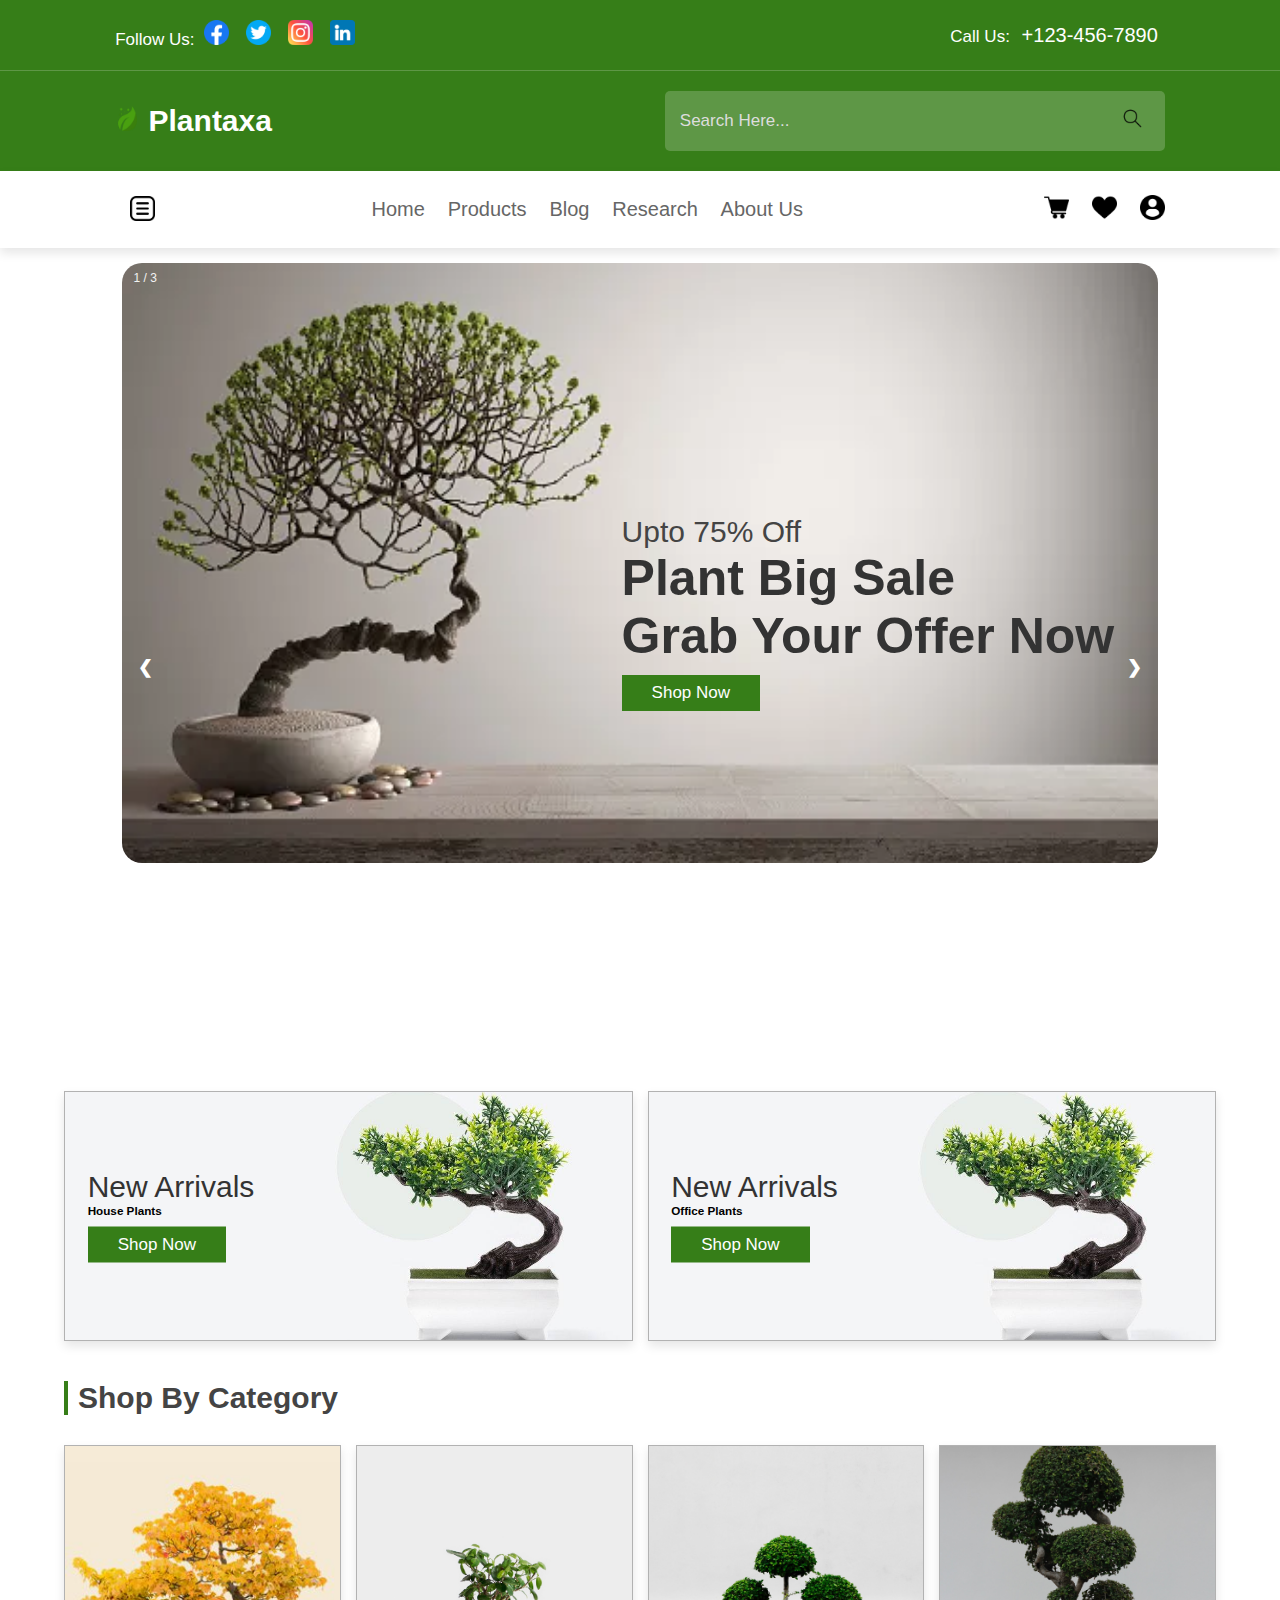
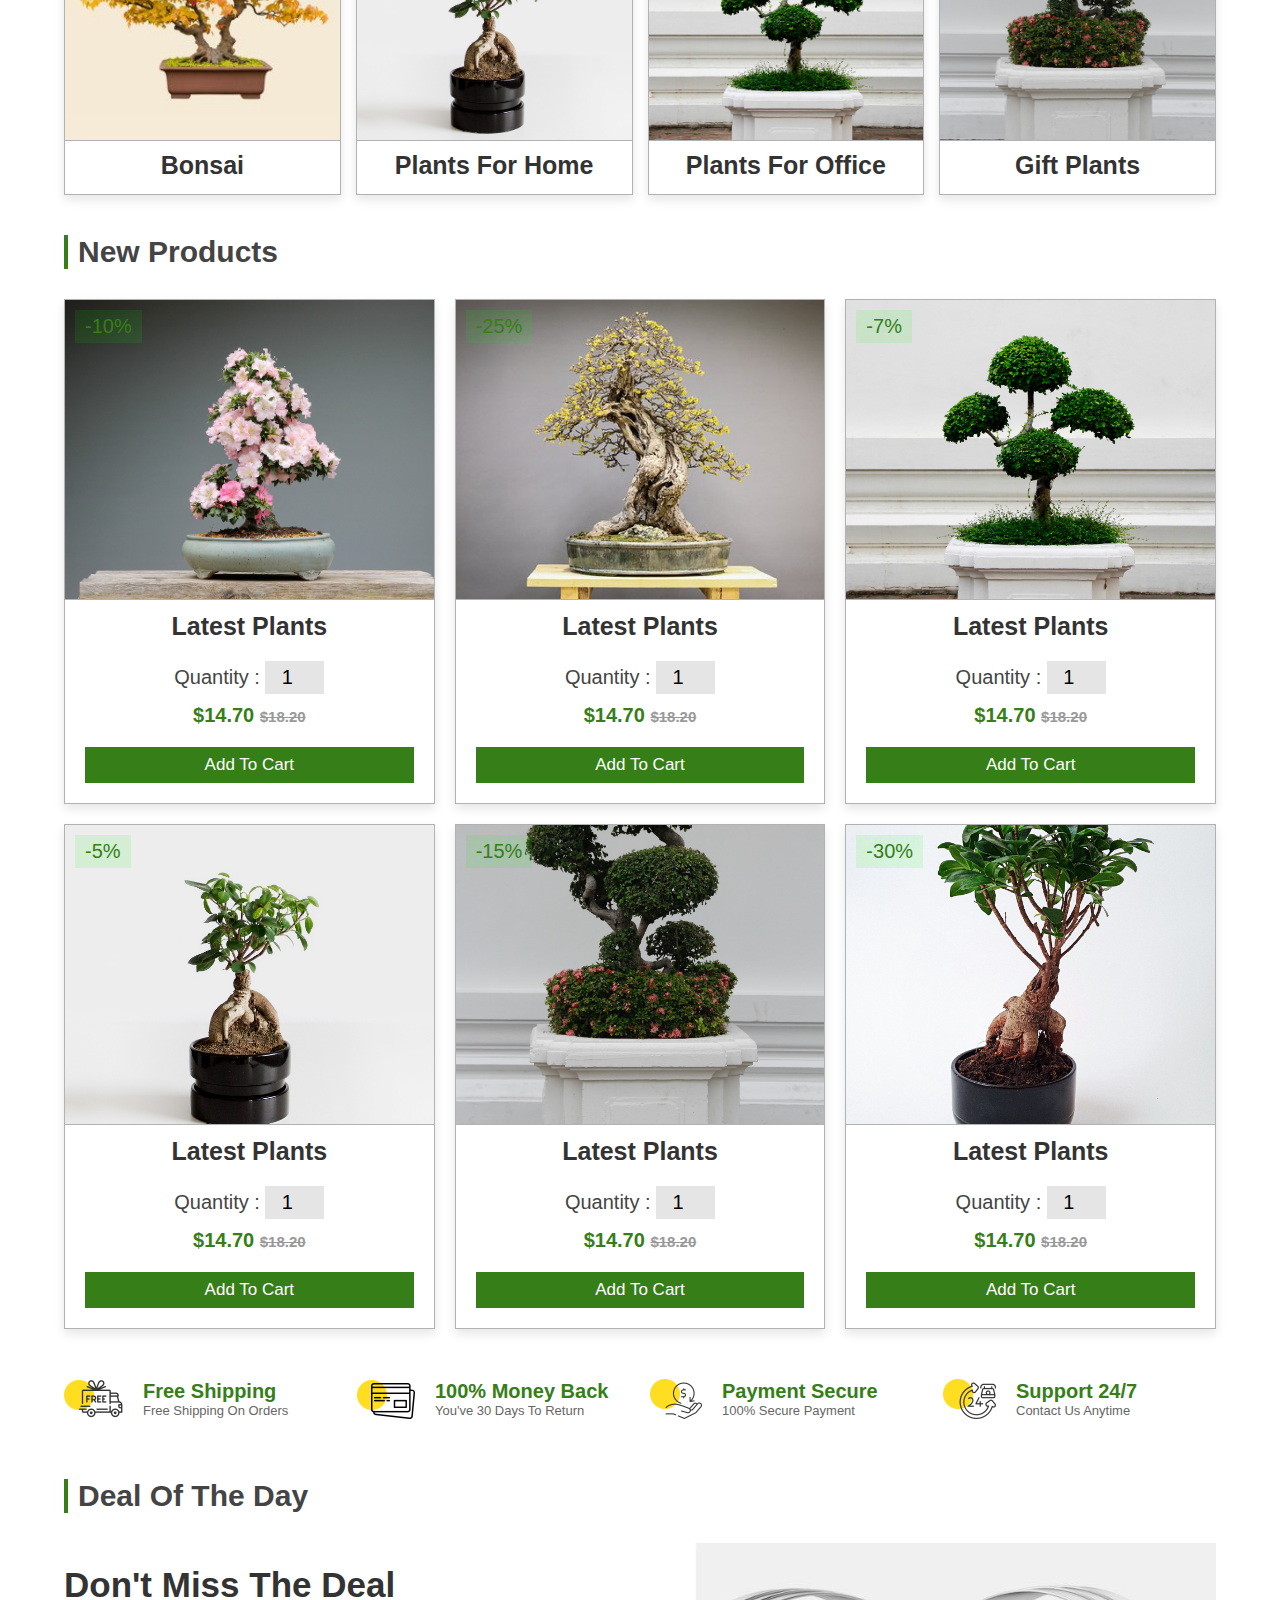
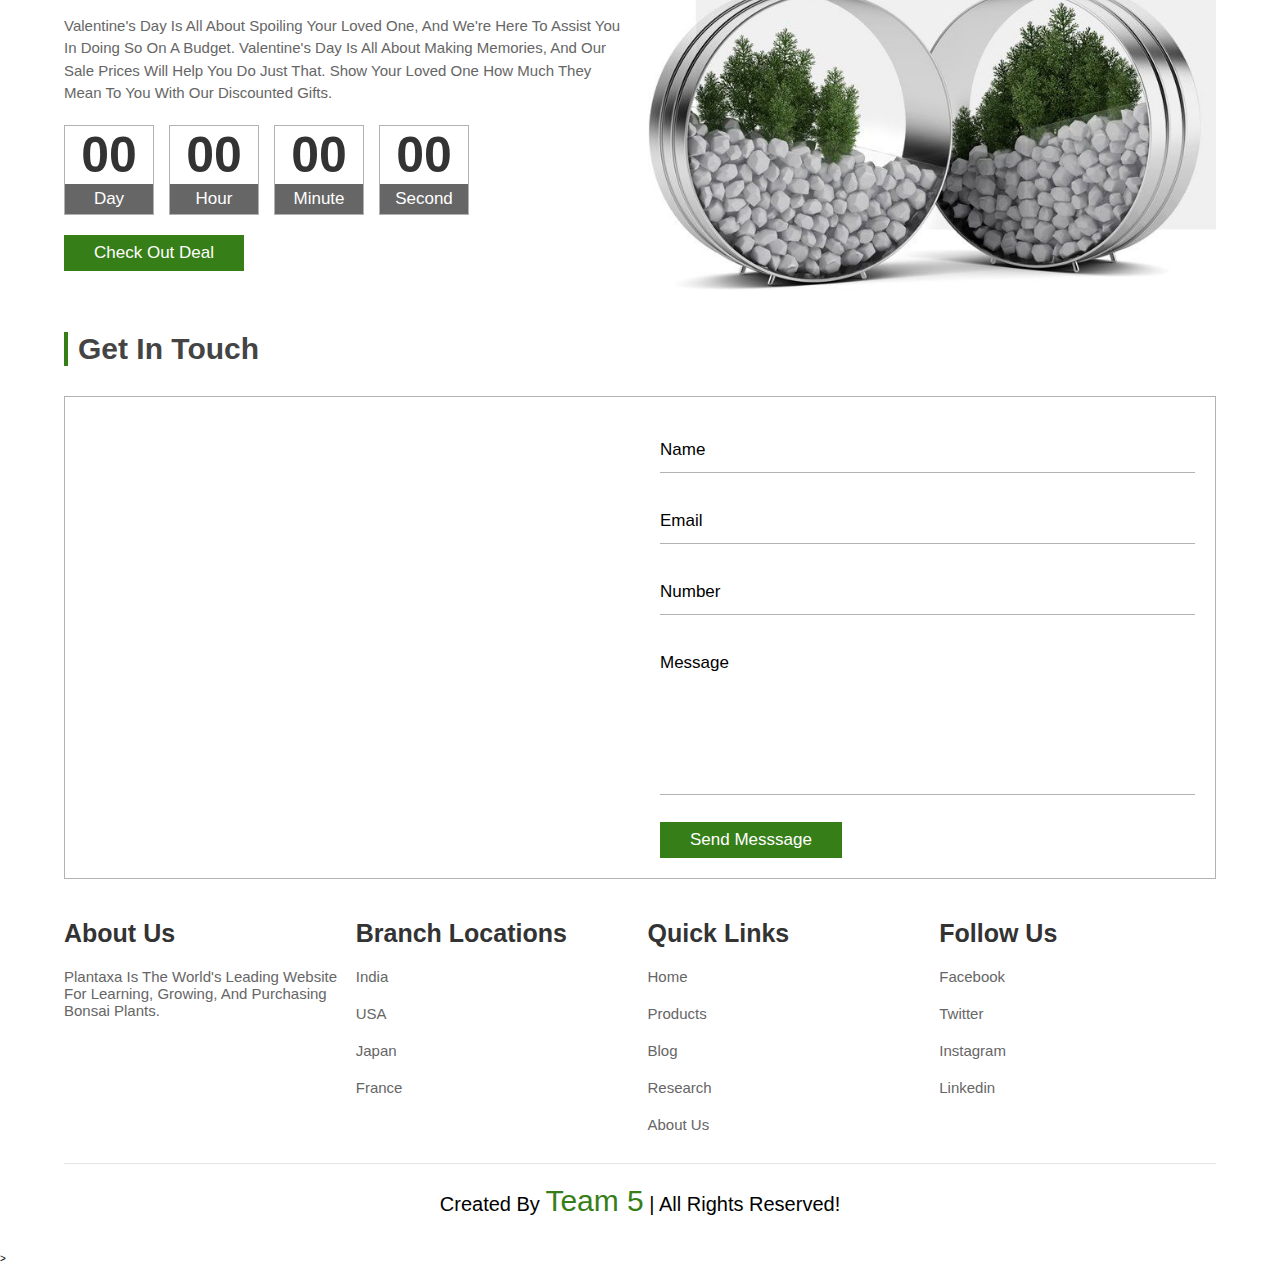
<file: index.html>
<!DOCTYPE html>
<html lang="en">
<head>
    <meta charset="UTF-8">
    <meta http-equiv="X-UA-Compatible" content="IE=edge">
    <meta name="viewport" content="width=device-width, initial-scale=1.0">
    <meta name="author" content="Team6">
    <meta name="description" content="HTML document">
    <meta name="keyboards" content="HTML">

    <title>Bonsai Plants</title>

    <!--custom css file link-->
    <link rel="stylesheet" href="css/style.css">


    <!--Internal CSS-->

    <style>
        
    *{
    font-family: 'Helvetica', sans-serif;
    margin: 0;  
    padding: 0;
    box-sizing: border-box;
    text-transform: capitalize;
    outline: none; border: none;
    text-decoration: none;
    transition: all .2s linear;
    }

    html{
      font-size: 62.5%;
      overflow-x: hidden;
      scroll-behavior: smooth;
      scroll-padding-top: 7rem;
    }

    </style>
    <!--Internal CSS ends-->


</head>
<body>

    <!--header section starts-->
       <header>
        <div class="header-1">

            <div class="share">
                <span> follow us:</span>
                <a href="#"><img src="./images/fb.png" class="html" alt=""></a>
                <a href="#"><img src="./images/twitter.png" class="html" alt=""></a>
                <a href="#"><img src="./images/instagram.png" class="html" alt=""></a>
                <a href="#"><img src="./images/linkedin.png" class="html" alt=""></a>
            </div>

            <div class="call">
                <span> call us: </span>
                <a href="#">+123-456-7890</a>
            </div>

        </div>


        <div class="header-2">

            <a href="#" class="logo"><img src="./images/leaf.png" class="html" alt=""> Plantaxa</a>

            <form action="" class="search-bar-container">
                <input type="search" id="search-bar" placeholder="search here...">
                <label for="search-bar"><img src="./images/search.png" class="html" alt=""></label>
            </form>
        </div>

        <div class="header-3">
            
            <div id="menu-bar"><img src="./images/menu.png" class="html" alt=""></div>

            <nav class="navbar">
                <a href="./index.html">Home</a>
                <a href="./products/product.html">Products</a>
                <a href="./blog/blog.html">Blog</a>
                <a href="research/reserch.html">Research</a>
                <a href="./about_us/about_us.html">About Us</a>
            </nav>

            <div class="icons">
                <a href="#"><img src="./images/shopping.png" class="html" alt=""></a>
                <a href="#"><img src="./images/heart.png" class="html" alt=""></a>
                <a href="#"><img src="./images/user.png" class="html" alt=""></a>
            </div>
        </div>
       </header>

    <!--header section ends-->
    
    <!--home section starts-->
    
    <section>
    
        <div class="slideshow-container">

            <!-- Full-width images with number and caption text -->
            <div class="mySlides fade">
              <div class="numbertext">1 / 3</div>
              <img src="images/slider.png" style="width:100%">
              
              <div class="home">
                <span>upto 75% off</span>
                <h3 class="h3">plant big sale <br> grab your offer now</h3>
                <a href="#" class="btn">shop now</a>
              </div>
              
            </div>
          
            <div class="mySlides fade">
              <div class="numbertext">2 / 3</div>
              <img src="images/slider2.jpg" style="width:100%">

              <div class="home1">
                <span class="sp">upto 45% off</span>
                <h3 class="sp h4">bonsai makes <br> people happy</h3>
                <a href="#" class="btn">shop now</a>
              </div>
              
            </div>
          
            <div class="mySlides fade">
              <div class="numbertext">3 / 3</div>
              <img src="images/slider3.jpg" style="width:100%">

              <div class="home2">
                <span>upto 60% off</span>
                <h3 class="h3">decorate your <br> home now</h3>
                <a href="#" class="btn">shop now</a>
              </div>
              
            </div>
    
            
    
              <!-- Next and previous buttons -->
               <a class="prev" onclick="plusSlides(-1)">&#10094;</a>
               <a class="next" onclick="plusSlides(1)">&#10095;</a>
    
          </div>

    </section>

    <!--home section ends-->


    <!--banner section starts-->

    <section class="banner-container">

        <div class="banner">
            <img src="images/slider1.jpg" alt="banner-img">
            <div class="content">
                <span>new arrivals</span>
                <h3>house plants</h3>
                <a href="#" class="btn">shop now</a>
            </div>
        </div>

        <div class="banner">
            <img src="images/slider1.jpg" alt="banner-img">
            <div class="content">
                <span>new arrivals</span>
                <h3>office plants</h3>
                <a href="#" class="btn">shop now</a>
            </div>
        </div>
        
    </section>
       
    <!--banner section ends-->

    <!--Category section starts-->

    <section class="category" id="products">

        <h1 class="heading"> shop by category </h1>

        <div class="box-container">

            <div class="box">
                <img src="images/cat1.jpg" alt="plant-img">
                <div class="content">
                    <h3>bonsai</h3>
                    <a href="#" class="btn">shop now</a>
                </div>
            </div>

            <div class="box">
                <img src="images/cat2.jpg" alt="plant-img">
                <div class="content">
                    <h3>plants for home</h3>
                    <a href="#" class="btn">shop now</a>
                </div>
            </div>

            <div class="box">
                <img src="images/cat3.jpg" alt="plant-img">
                <div class="content">
                    <h3>plants for office</h3>
                    <a href="#" class="btn">shop now</a>
                </div>
            </div>

            <div class="box">
                <img src="images/cat4.jpg" alt="plant-img">
                <div class="content">
                    <h3>gift plants</h3>
                    <a href="#" class="btn">shop now</a>
                </div>
            </div>

    </section>
    <!--Category section ends-->

    <!--product section starts-->

         <section class="product" id="product">

            <h1 class="heading"> new products </h1>

            <div class="box-container">
                <div class="box">
                    <span class="discount">-10%</span>
                    <img src="images/banner1.jpg" alt="product-img">
                    <h3>latest plants</h3>
                    <div class="quantity">
                        <span>quantity : </span>
                        <input type="number" min="1" max="100" value="1">
                    </div>
                    <div class="price">$14.70 <span>$18.20</span></div>
                    <a href="#" class="btn" onclick="add()">add to cart</a>
                </div>

                <div class="box">
                    <span class="discount">-25%</span>
                    <img src="images/banner2.jpg" alt="product-img">
                    <h3>latest plants</h3>
                    <div class="quantity">
                        <span>quantity : </span>
                        <input type="number" min="1" max="100" value="1">
                    </div>
                    <div class="price">$14.70 <span>$18.20</span></div>
                    <a href="#" class="btn" onclick="add()">add to cart</a>
                </div>

                <div class="box">
                    <span class="discount">-7%</span>
                    <img src="images/cat3.jpg" alt="product-img">
                    <h3>latest plants</h3>
                    <div class="quantity">
                        <span>quantity : </span>
                        <input type="number" min="1" max="100" value="1">
                    </div>
                    <div class="price">$14.70 <span>$18.20</span></div>
                    <a href="#" class="btn" onclick="add()">add to cart</a>
                </div>

                <div class="box">
                    <span class="discount">-5%</span>
                    <img src="images/cat2.jpg" alt="product-img">
                    <h3>latest plants</h3>
                    <div class="quantity">
                        <span>quantity : </span>
                        <input type="number" min="1" max="100" value="1">
                    </div>
                    <div class="price">$14.70 <span>$18.20</span></div>
                    <a href="#" class="btn" onclick="add()">add to cart</a>
                </div>

                <div class="box">
                    <span class="discount">-15%</span>
                    <img src="images/cat4.jpg" alt="product-img">
                    <h3>latest plants</h3>
                    <div class="quantity">
                        <span>quantity : </span>
                        <input type="number" min="1" max="100" value="1">
                    </div>
                    <div class="price">$14.70 <span>$18.20</span></div>
                    <a href="#" class="btn" onclick="add()">add to cart</a>
                </div>

                <div class="box">
                    <span class="discount">-30%</span>
                    <img src="images/cat5.jpg" alt="product-img">
                    <h3>latest plants</h3>
                    <div class="quantity">
                        <span>quantity : </span>
                        <input type="number" min="1" max="100" value="1">
                    </div>
                    <div class="price">$14.70 <span>$18.20</span></div>
                    <a href="#" class="btn" onclick="add()">add to cart</a>
                </div>
            </div>
         </section>
    

    <!--product section ends-->

    <!--icons section starts-->

    <section class="icons-container">

        <div class="icon">
            <img src="images/icon1.png" alt="">
            <div class="content">
                <h3>free shipping</h3>
                <p>free shipping on orders</p>
            </div>
        </div>

        <div class="icon">
            <img src="images/icon2.png" alt="">
            <div class="content">
                <h3>100% Money Back</h3>
                <p>You've 30 days  to return</p>
            </div>
        </div>

        <div class="icon">
            <img src="images/icon3.png" alt="">
            <div class="content">
                <h3>payment secure</h3>
                <p>100% secure payment</p>
            </div>
        </div>

        <div class="icon">
            <img src="images/icon4.png" alt="">
            <div class="content">
                <h3>support 24/7</h3>
                <p>contact us anytime</p>
            </div>
        </div>
    </section>
    <!--icons section ends-->

    <!--deals section starts-->

    <section class="deal" id="deal">

        <h1 class="heading">deal of the day</h1>

        <div class="row">
            
            <div class="content">
                <h3 class="title">don't miss the deal</h3>
                <p style="line-height: 1.5;">Valentine's Day is all about spoiling your loved one, and we're here to assist you in doing so on a budget. Valentine's Day is all about making memories, and our sale prices will help you do just that. Show your loved one how much they mean to you with our discounted gifts.</p>
                <div class="counter">
                    <div class="box">
                        <h3 id="day">00</h3>
                        <span>day</span>
                    </div>
                    <div class="box">
                        <h3 id="hour">00</h3>
                        <span>hour</span>
                    </div>
                    <div class="box">
                        <h3 id="minute">00</h3>
                        <span>minute</span>
                    </div>
                    <div class="box">
                        <h3 id="second">00</h3>
                        <span>second</span>
                    </div>
                </div>
                <a href="#" class="btn">check out deal</a>
            </div>

            <div class="image">
                <img src="images/deal-img.jpg" alt="">
            </div>
        </div>
    </section>
    <!--deals section ends-->

    <!--contact section starts-->

    <section class="contact" id="contact">

        <h1 class="heading">get in touch</h1>

        <div class="row">

            <iframe class="map" src="https://www.google.com/maps/embed?pb=!1m18!1m12!1m3!1d3532.3116884961237!2d85.32100921497178!3d27.707661185124003!2m3!1f0!2f0!3f0!3m2!1i1024!2i768!4f13.1!3m3!1m2!1s0x39eb1908434cb3c5%3A0x1fdf1a6d41d2512d!2sIslington%20College!5e0!3m2!1sen!2snp!4v1674307957091!5m2!1sen!2snp" allowfullscreen="" loading="lazy" referrerpolicy="no-referrer-when-downgrade"></iframe>

            <form action="">

                <div class="inputbox">
                    <input type="text" id="Firstname" required>
                    <label>name</label>
                </div>
                <div class="inputbox">
                    <input type="email" id="Email" required>
                    <label>email</label>
                </div>
                <div class="inputbox">
                    <input type="number" id="Number" required>
                    <label>number</label>
                </div>
                <div class="inputbox">
                    <textarea required cols="30" rows="10"></textarea>
                    <label>message</label>
                </div>

                <input type="submit" value="send messsage" class="btn" onclick="validateform();">
            </form>
        </div>
    </section>
     <!--contact section ends-->


     <!--footer section starts-->

     <section class="footer">

        <div class="box-container">

            <div class="box">
                <h3>about us</h3>
                <p>Plantaxa is the world's leading website for learning, growing, and purchasing bonsai plants.</p>
            </div>
            <div class="box">
                <h3>branch locations</h3>
                <a href="#">India</a>
                <a href="#">USA</a>
                <a href="#">Japan</a>
                <a href="#">France</a>
            </div>
            <div class="box">
                <h3>quick links</h3>
                <a href="#">Home</a>
                <a href="#">Products</a>
                <a href="#">Blog</a>
                <a href="#">Research</a>
                <a href="#">About Us</a>
            </div>
            <div class="box">
                <h3>follow us</h3>
                <a href="https://www.facebook.com/nishan.thapa.9028">facebook</a>
                <a href="#">twitter</a>
                <a href="#">Instagram</a>
                <a href="#">linkedin</a>
            </div>

        </div>

        <h1 class="credit">created by <span>team 5</span> | all rights reserved!</h1>
     </section>

      
     <!--footer section ends-->
     
     
     <!--Internal Javascript starts-->
     <script>

        function popup() {
            alert("Thank you for your submission!...")
        }

        let slideIndex = 1;
showSlides(slideIndex);

function plusSlides(n) {
  showSlides(slideIndex += n);
}

function currentSlide(n) {
  showSlides(slideIndex = n);
}

function showSlides(n) {
  let i;
  let slides = document.getElementsByClassName("mySlides");
  let dots = document.getElementsByClassName("dot");
  if (n > slides.length) {slideIndex = 1}    
  if (n < 1) {slideIndex = slides.length}
  for (i = 0; i < slides.length; i++) {
    slides[i].style.display = "none";  
  }
  for (i = 0; i < dots.length; i++) {
    dots[i].className = dots[i].className.replace(" active", "");
  }
  slides[slideIndex-1].style.display = "block";  
  dots[slideIndex-1].className += " active";
}

     </script>

     <!--Internal Javascript ends-->>

      <!--next and previous buttons-->
      <a class="prev" onclick="plusSlides(-1)">&#10094;</a>
      <a class="next" onclick="plusSlides(1)">&#10095;</a>

     
     <div style="text-align:center">
        <span class="dot" onclick="currentSlide(1)"></span>
        <span class="dot" onclick="currentSlide(2)"></span>
        <span class="dot" onclick="currentSlide(3)"></span>
    </div>
    
     <!--custon js file link-->
    <script src="javascript/script.js"></script>
    <script src="./javascript/product.js"></script>
    
</body>
</html>
</file>
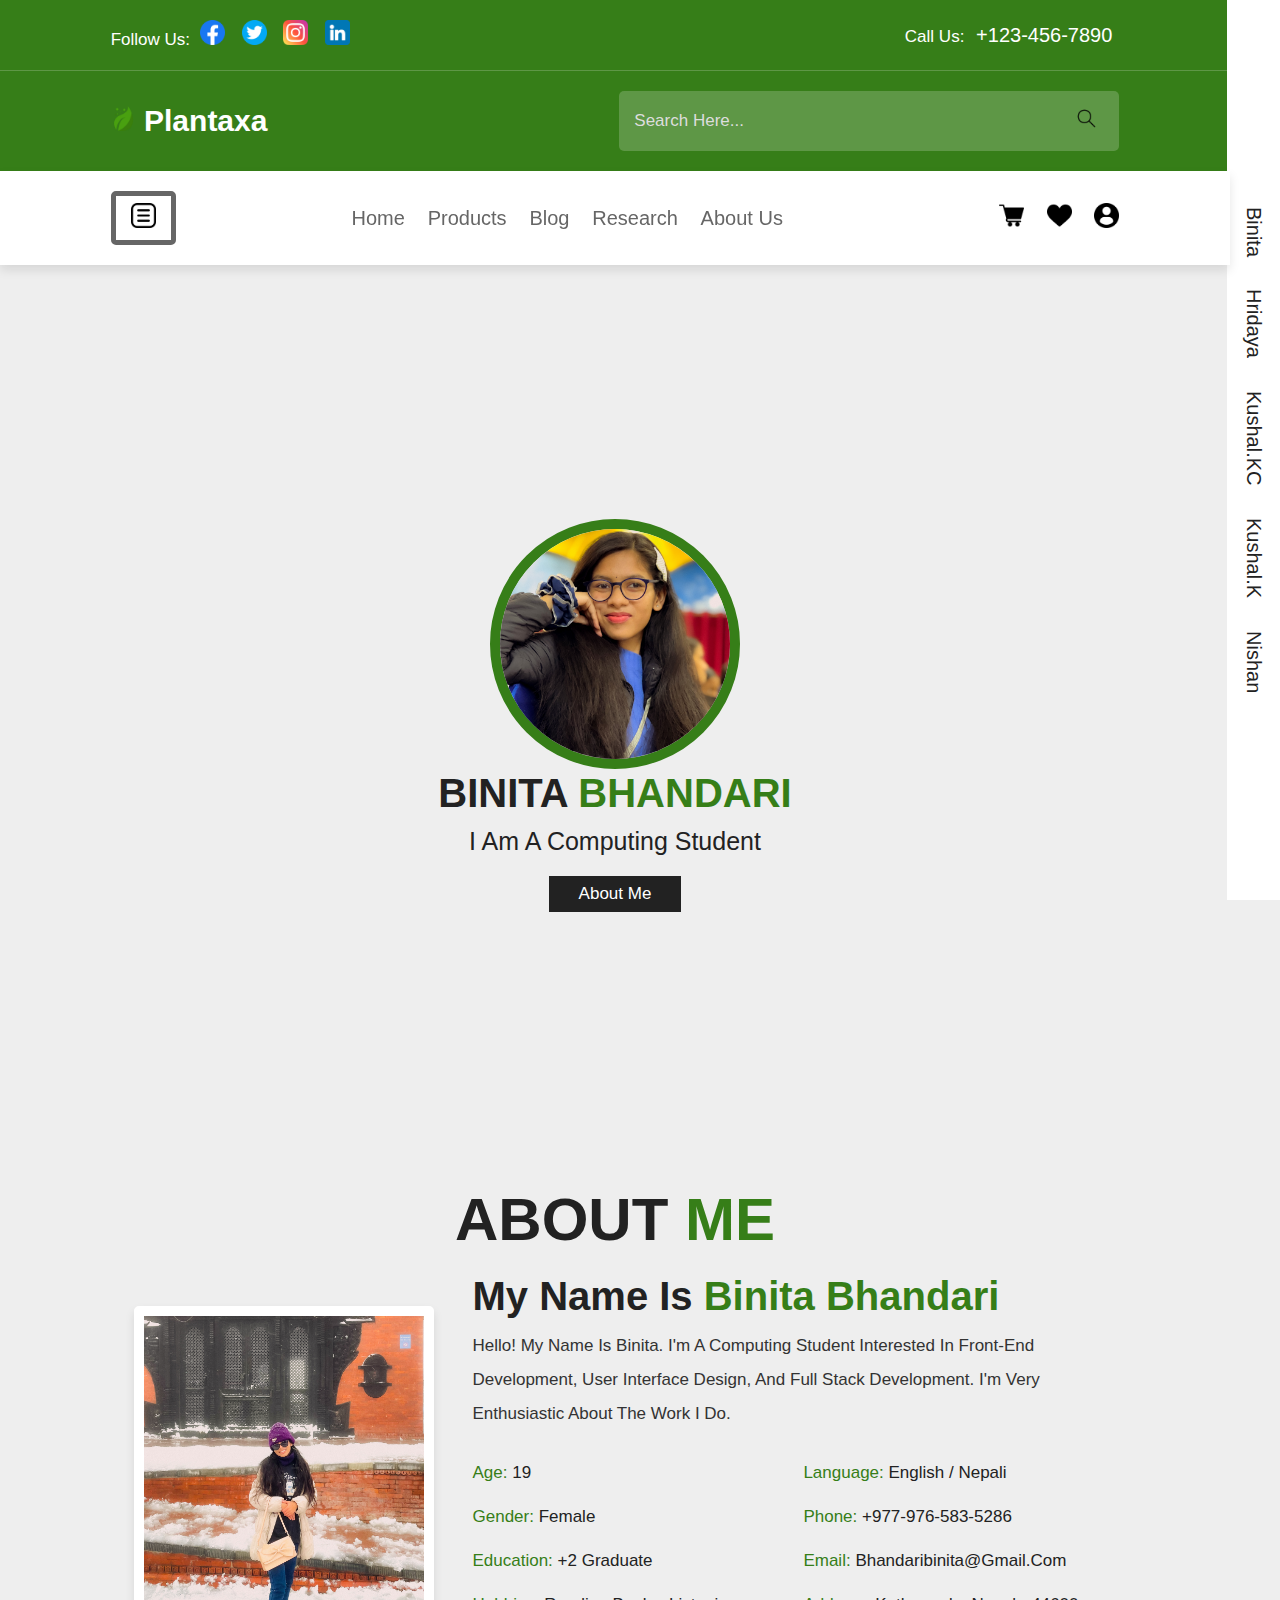
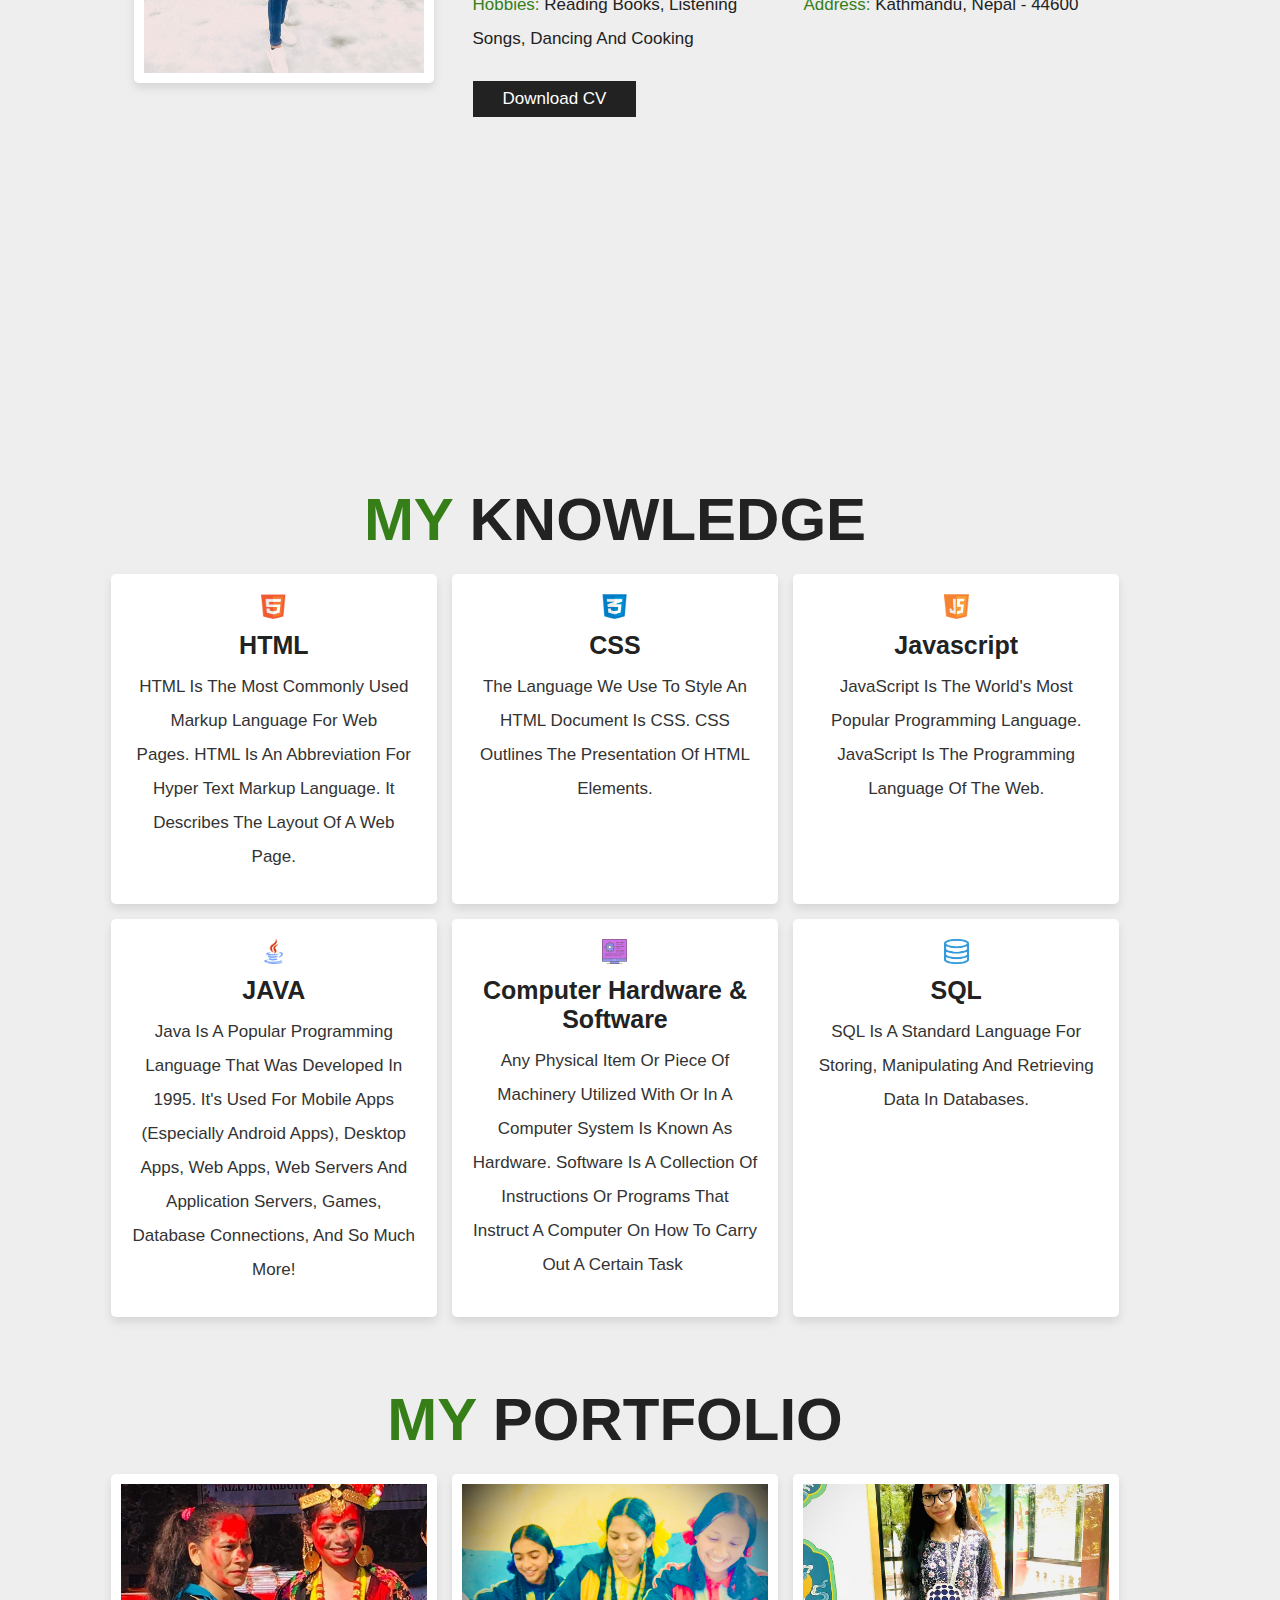
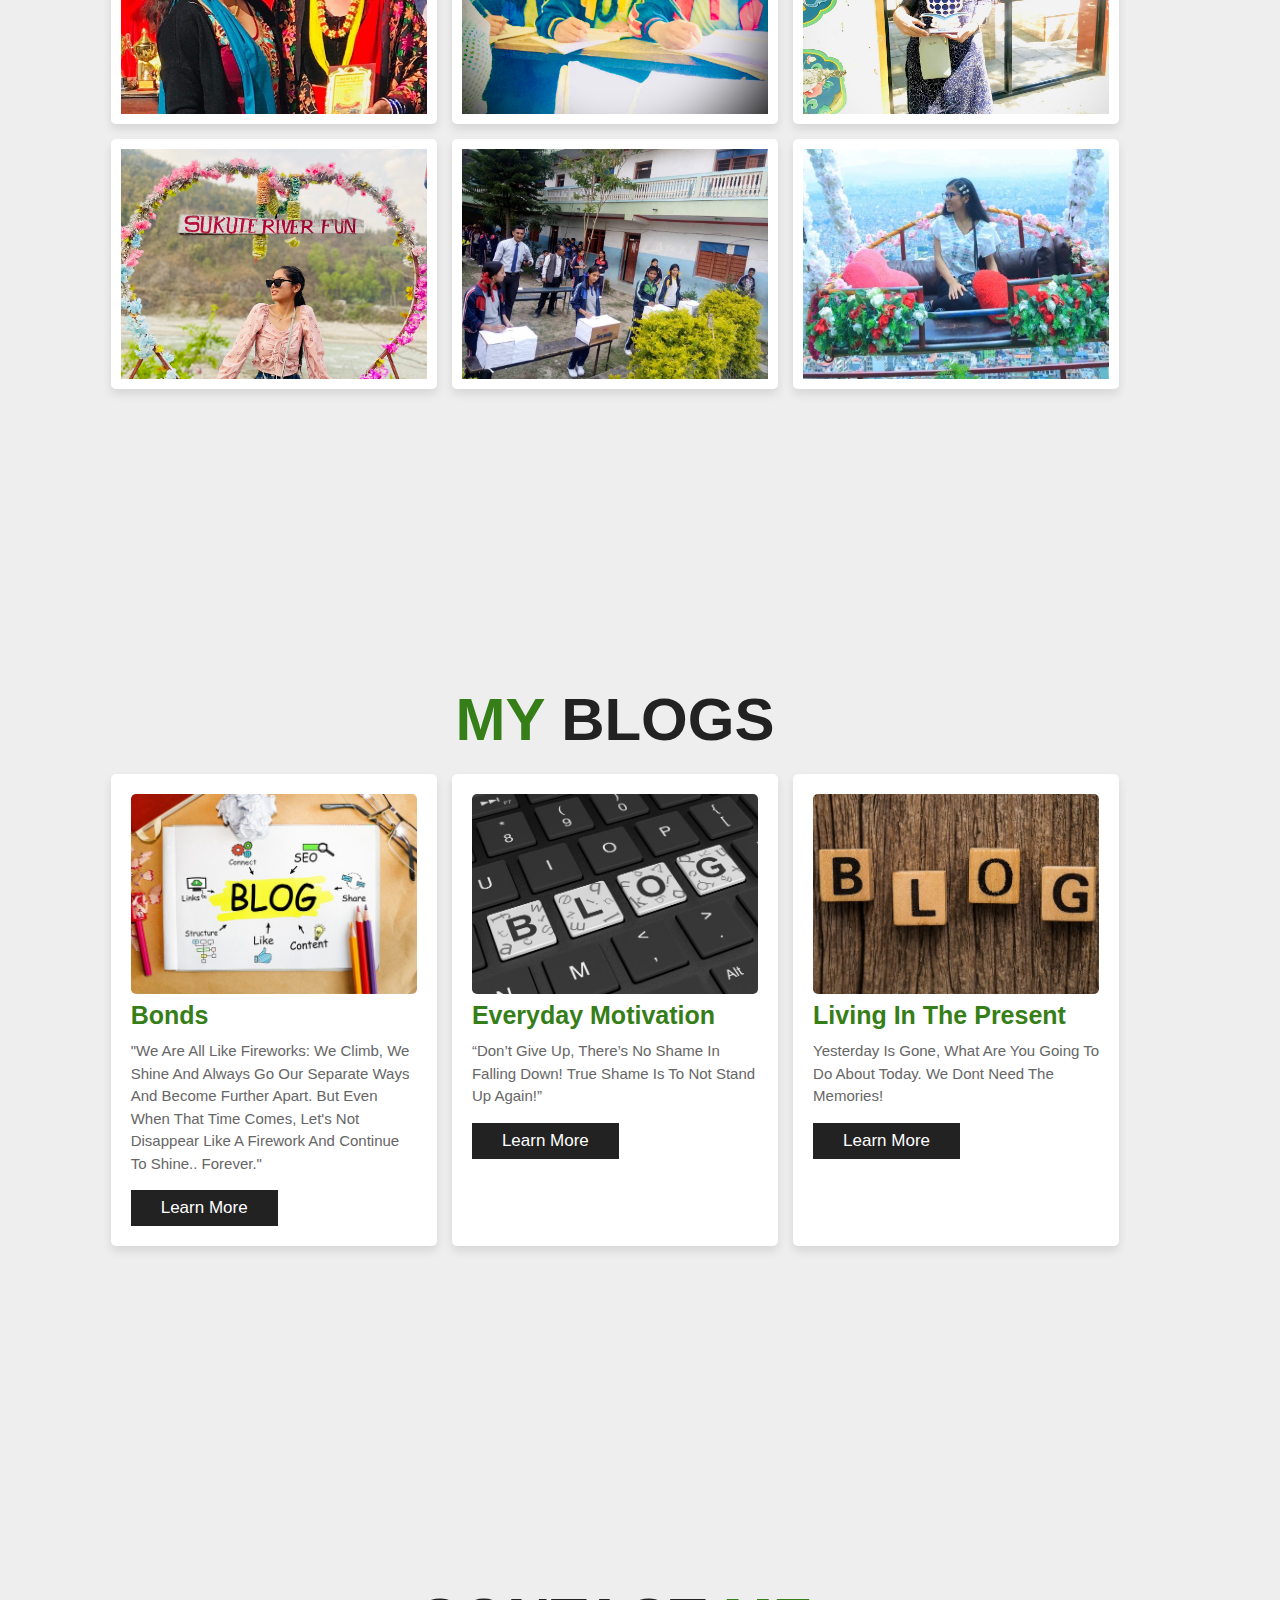
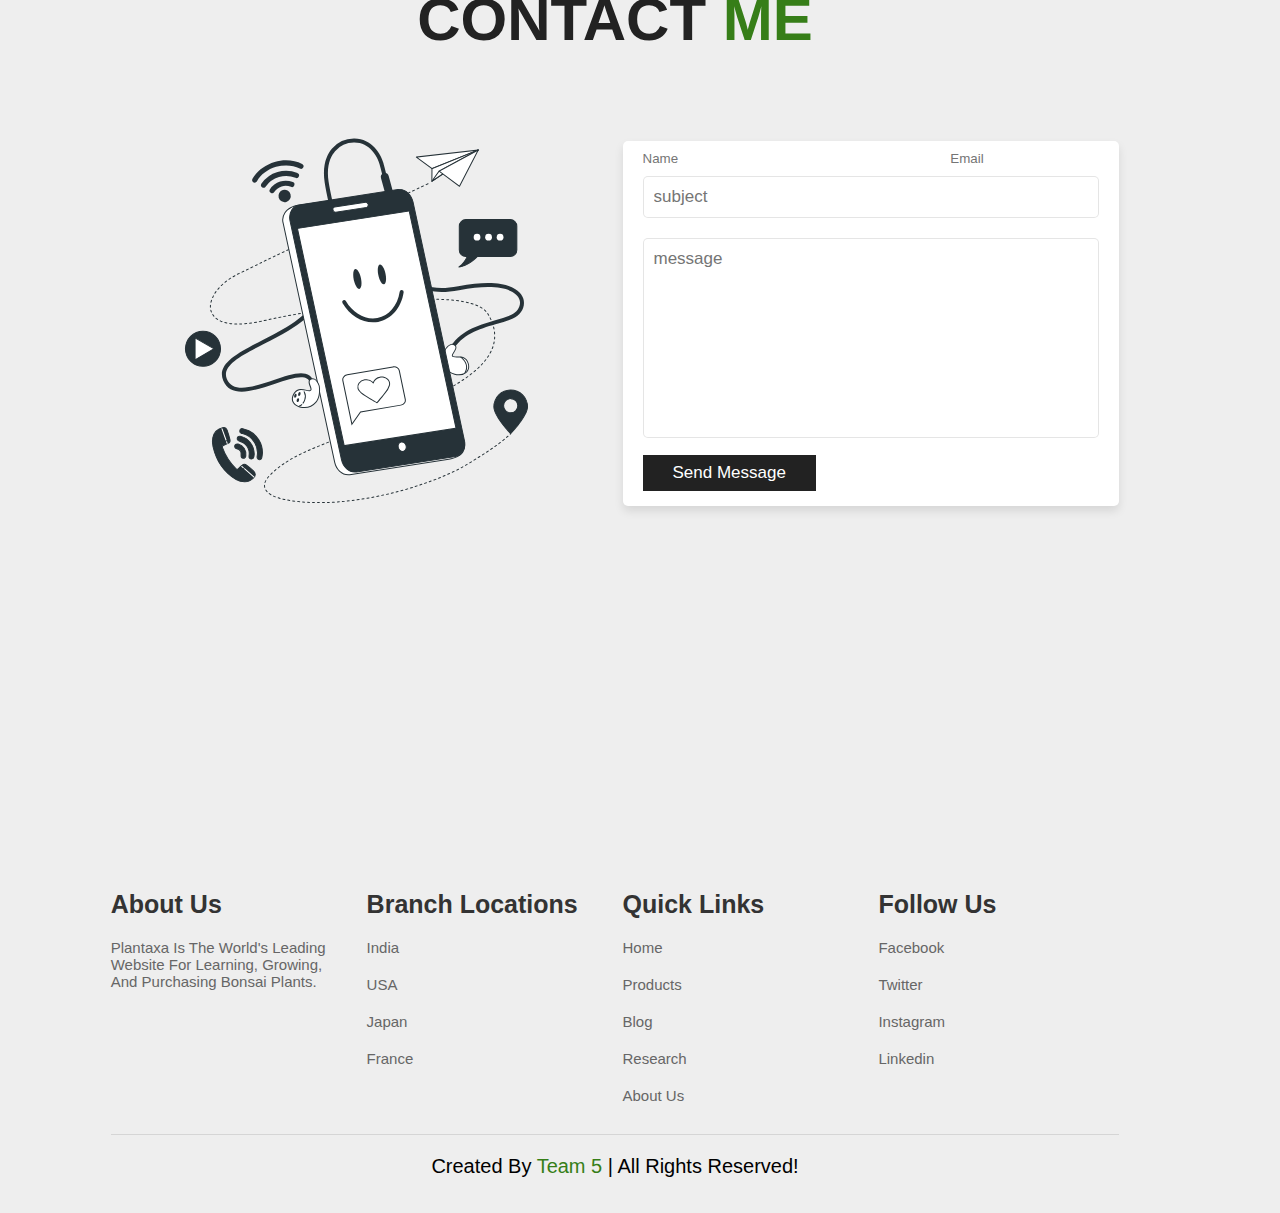
<file: about_us/about_us.html>
<!DOCTYPE html>
<html lang="en">
<head>
    <meta charset="UTF-8">
    <meta http-equiv="X-UA-Compatible" content="IE=edge">
    <meta name="viewport" content="width=device-width, initial-scale=1.0">
    <meta name="author" content="Team6">
    <meta name="description" content="HTML document">
    <meta name="keyboards" content="HTML">
    
    <title>About Us</title>

    <!--custom css file link-->
    <link rel="stylesheet" href="../css/aboutus.css">

</head>
<body style="background: #eee; padding-right: 5rem;">

      <!--Internal CSS-->

<style>
        
*{
    font-family: 'Helvetica', sans-serif;
    margin: 0;  
    padding: 0;
    box-sizing: border-box;
    text-transform: capitalize;
    outline: none; border: none;
    text-decoration: none;
    transition: all .2s linear;
}

html{
      font-size: 62.5%;
      overflow-x: hidden;
      scroll-behavior: smooth;
}

html::-webkit-scrollbar{
    width: .7rem;
}

html::-webkit-scrollbar-track{
    background: #fff;
}

html::-webkit-scrollbar-thumb{
    background: #367E18;
}

    
</style>
    
    <!--Internal CSS ends-->

      <!--header section starts-->
      <header>
        <div class="header-1">

            <div class="share">
                <span> follow us:</span>
                <a href="#"><img src="../images/fb.png" class="html" alt=""></a>
                <a href="#"><img src="../images/twitter.png" class="html" alt=""></a>
                <a href="#"><img src="../images/instagram.png" class="html" alt=""></a>
                <a href="#"><img src="../images/linkedin.png" class="html" alt=""></a>
            </div>

            <div class="call">
                <span> call us: </span>
                <a href="#">+123-456-7890</a>
            </div>

        </div>


        <div class="header-2">

            <a href="#" class="logo"><img src="../images/leaf.png" class="html" alt=""> Plantaxa</a>

            <form action="" class="search-bar-container">
                <input type="search" id="search-bar" placeholder="search here...">
                <label for="search-bar"><img src="../images/search.png" class="html" alt=""></label>
            </form>
        </div>

        <div class="header-3">
            
            <div id="menu-bar"><img src="../images/menu.png" class="html" alt=""></div>

            <nav class="navbar">
                <a href="../index.html">Home</a>
                <a href="../products/product.html">Products</a>
                <a href="../blog/blog.html">Blog</a>
                <a href="../research/reserch.html">Research</a>
                <a href="./about_us.html">About Us</a>
            </nav>

            <div class="icons">
                <a href="#"><img src="../images/shopping.png" class="html" alt=""></a>
                <a href="#"><img src="../images/heart.png" class="html" alt=""></a>
                <a href="#"><img src="../images/user.png" class="html" alt=""></a>
            </div>
        </div>
       </header>

    <!--header section ends-->

    <!--navbar section starts-->

    <header class="a-header">

        <nav class="a-navbar">
            <a class="a" href="about_us.html">binita</a>
            <a class="a" href="hridaya.html">hridaya</a>
            <a class="a" href="kushalkc.html">kushal.KC</a>
            <a class="a" href="kushalkadayat.html">kushal.K</a>
            <a class="a" href="nishan.html">nishan</a>
        </nav>
    </header>
    <!--navbar section ends-->

    <!--home section starts-->

    <section class="a-section a-home" id="a-home">

        <div class="a-content">
            <img src="../images/binita.jpeg" alt="perons-img">
            <h3 class="h3"> binita <span class="span"> bhandari </span> </h3>
            <p class="p"> i am a computing student </p>
            <a href="#about" class="a-btn">about me</a>
        </div>

    </section>
    <!--home section starts-->

    <!--about section starts-->

    <section class="a-section about" id="about">

        <h1 class="h1 a-heading"> about <span class="span">me</span> </h1>

        <div class="a-row">

            <div class="a-image">
                <img src="../images/binita2.jpg" alt="person-img">
            </div>

            <div class="a-content">
                <h3 class="a-h3"> my name is <span class="span"> binita bhandari</span></h3>
                <p class="info">Hello! My name is Binita. I'm a computing student interested in front-end development, user interface design, and full stack development. I'm very enthusiastic about the work I do.</p>

                <div class="a-box-container">
                    <div class="a-box">
                        <p class="p"> <span class="span"> age: </span> 19 </p>
                        <p class="p"> <span class="span"> gender: </span> female </p>
                        <p class="p"> <span class="span"> education: </span> +2 graduate </p>
                        <p class="p"> <span class="span"> hobbies: </span> reading books, listening songs, dancing and cooking </p>
                    </div>

                    <div class="a-box">
                        <p class="p"> <span class="span"> language: </span> english / nepali </p>
                        <p class="p"> <span class="span"> phone: </span> +977-976-583-5286 </p>
                        <p class="p"> <span class="span"> email: </span> bhandaribinita@gmail.com </p>
                        <p class="p"> <span class="span"> address: </span> kathmandu, nepal - 44600 </p>
                    </div>
                </div>
                <a href="#" class="a-btn">download CV</a>
            </div>
        </div>
    </section>
    <!--about section ends-->

    <!--services section starts-->
    
    <section class="services a-section" id="services">

        <h1 class="a-heading"> <span class="span"> my </span> knowledge </h1>

        <div class="box-container2">

            <div class="box2">
                <img src="../images/icon-1.png" class="html" alt="">
                    <h3 class="s-h3">HTML</h3>
                    <p class="s-p">HTML is the most commonly used markup language for Web pages. HTML is an abbreviation for Hyper Text Markup Language. It describes the layout of a Web page.</p>
            </div>

            <div class="box2">
                <img src="../images/icon-2.png" class="html" alt="">
                    <h3 class="s-h3">CSS</h3>
                    <p class="s-p">The language we use to style an HTML document is CSS. CSS outlines the presentation of HTML elements.</p>
            </div>

            <div class="box2">
                <img src="../images/icon-3.png" class="html" alt="">
                    <h3 class="s-h3">Javascript</h3>
                    <p class="s-p">JavaScript is the world's most popular programming language. JavaScript is the programming language of the Web.</p>
            </div>

            <div class="box2">
                <img src="../images/java.png" class="html" alt="">
                    <h3 class="s-h3">JAVA</h3>
                    <p class="s-p">Java is a popular programming language that was developed in 1995. It's used for mobile apps (especially Android apps), desktop apps, web apps, web servers and application servers, games, database connections, and so much more!</p>
            </div>

            <div class="box2">
                <img src="../images/HS.png" class="html" alt="">
                    <h3 class="s-h3">Computer Hardware & Software</h3>
                    <p class="s-p">Any physical item or piece of machinery utilized with or in a computer system is known as hardware. Software is a collection of instructions or programs that instruct a computer on how to carry out a certain task </p>
            </div>

            <div class="box2">
                <img src="../images/sql-server-icon-png-11368.png" class="html" alt="">
                    <h3 class="s-h3">SQL</h3>
                    <p class="s-p">SQL is a standard language for storing, manipulating and retrieving data in databases.</p>
            </div>
        </div>
    </section>
    <!--services section ends-->

    <!--portfolio section starts-->

    <section class="portfolio a-section" id="portfolio">

        <h1 class="a-heading"> <span class="span">my </span> portfolio </h1>

        <div class="box-container2">

            <div class="box2">
                <img src="../images/b1.jpeg" alt="">
                <div class="a-content">
                    <a href="#" class="a-btn">learn more</a>
                </div>
            </div>

            <div class="box2">
                <img src="../images/b2.jpeg" alt="">
                <div class="a-content">
                    <a href="#" class="a-btn">learn more</a>
                </div>
            </div>

            <div class="box2">
                <img src="../images/b3.jpeg" alt="">
                <div class="a-content">
                    <a href="#" class="a-btn">learn more</a>
                </div>
            </div>

            <div class="box2">
                <img src="../images/b4.jpeg" alt="">
                <div class="a-content">
                    <a href="#" class="a-btn">learn more</a>
                </div>
            </div>

            <div class="box2">
                <img src="../images/b5.jpeg" alt="">
                <div class="a-content">
                    <a href="#" class="a-btn">learn more</a>
                </div>
            </div>

            <div class="box2">
                <img src="../images/b6.jpeg" alt="">
                <div class="a-content">
                    <a href="#" class="a-btn">learn more</a>
                </div>
            </div>
        </div>
    </section>
    <!--portfolio section ends-->

    <!--blogs section starts-->

    <section class="blogs a-section" id="blogs">

        <h1 class="a-heading"><span class="span"> my </span> blogs </h1>

        <div class="box-container2">

            <div class="box2">
                <img src="../images/blog1.jpg" alt="">
                <h3 class="b-h3"> Bonds </h3>
                <p class="b-p" style="line-height: 1.5;">"We are all like fireworks: we climb, we shine and always go our separate ways and become further apart. But even when that time comes, let's not disappear like a firework and continue to shine.. forever."</p>
                <a href="#" class="a-btn">learn more</a>
            </div>

            
            <div class="box2">
                <img src="../images/blog2.jpg" alt="">
                <h3 class="b-h3"> Everyday Motivation </h3>
                <p class="b-p" style="line-height: 1.5;">“Don’t give up, there’s no shame in falling down! True shame is to not stand up again!”</p>
                <a href="#" class="a-btn">learn more</a>
            </div>

            
            <div class="box2">
                <img src="../images/blog4.jpg" alt="">
                <h3 class="b-h3"> Living in the present </h3>
                <p class="b-p" style="line-height: 1.5;">Yesterday is gone, What are you going to do about today. We dont need the memories! </p>
                <a href="#" class="a-btn">learn more</a>
            </div>

        </div>
    </section>
    <!--blogs section starts-->

    <!--contact section starts-->

    <section class="contact2 a-section" id="contact2">

        <h1 class="a-heading"> contact <span class="span"> me </span> </h1>

        <div class="a-row">

            <div class="image2">
                <img src="../images/contact-img.svg" alt="">
            </div>

            <form action="">

                <div class="input">
                    <input type="text" id="Firstname" placeholder="name" required>
                    <input type="email" id="Email" placeholder="email" required>
                </div>

                <input type="text" placeholder="subject" id="Subject" class="box2">

                <textarea placeholder="message" cols="30" rows="10"></textarea>

                <input type="submit" class="a-btn" value="send message" onclick="validateform();">
            </form>
        </div>


    </section>
    <!--contact section ends-->

     <!--footer section starts-->

     <section class="footer foot">

        <div class="box-container">

            <div class="box">
                <h3>about us</h3>
                <p>Plantaxa is the world's leading website for learning, growing, and purchasing bonsai plants.</p>
            </div>
            <div class="box">
                <h3>branch locations</h3>
                <a href="#">India</a>
                <a href="#">USA</a>
                <a href="#">Japan</a>
                <a href="#">France</a>
            </div>
            <div class="box">
                <h3>quick links</h3>
                <a href="#">Home</a>
                <a href="#">Products</a>
                <a href="#">Blog</a>
                <a href="#">Research</a>
                <a href="#">About Us</a>
            </div>
            <div class="box">
                <h3>follow us</h3>
                <a href="#">facebook</a>
                <a href="#">twitter</a>
                <a href="#">Instagram</a>
                <a href="#">linkedin</a>
            </div>

        </div>

        <h1 class="credit foot">created by <span>team 5</span> | all rights reserved!</h1>
     </section>

      
     <!--footer section ends-->

    <!--custon js file link-->
     <script src="../javascript/aboutus.js"></script>


</body>
</html>
</file>
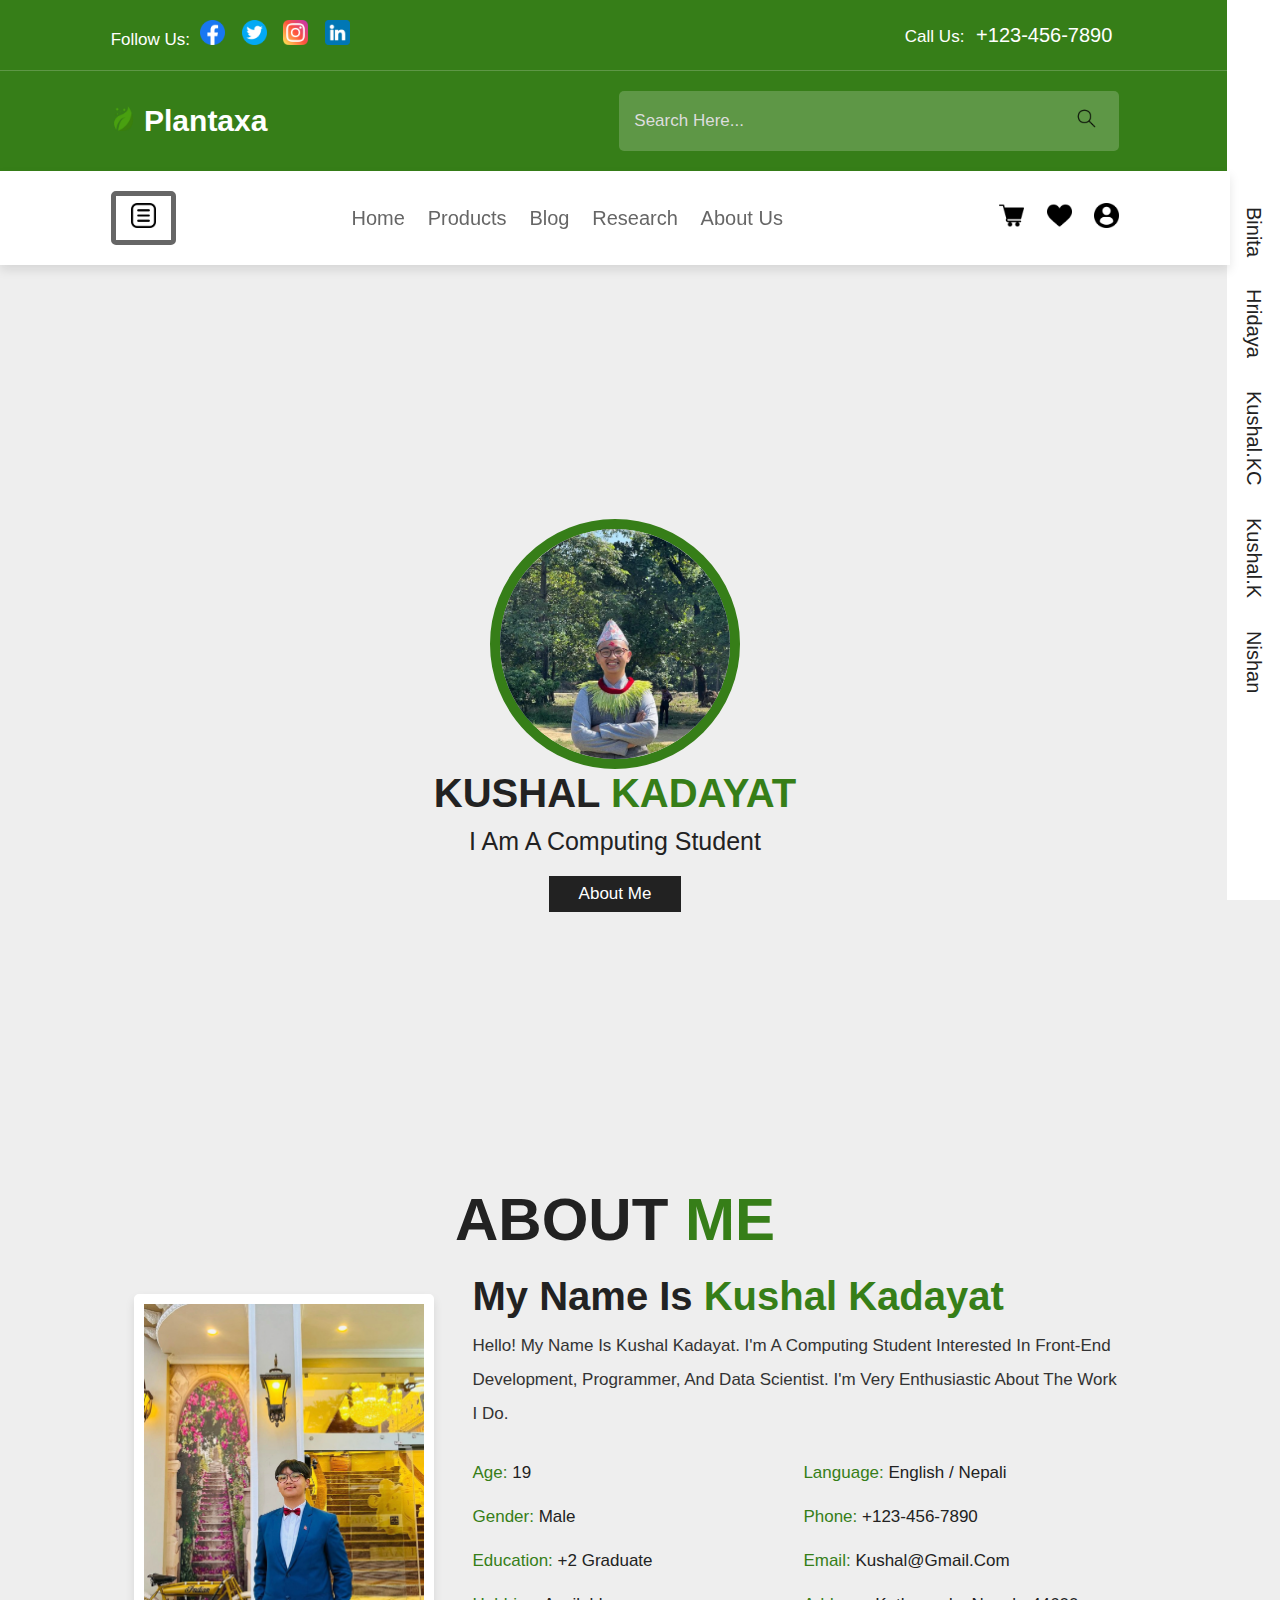
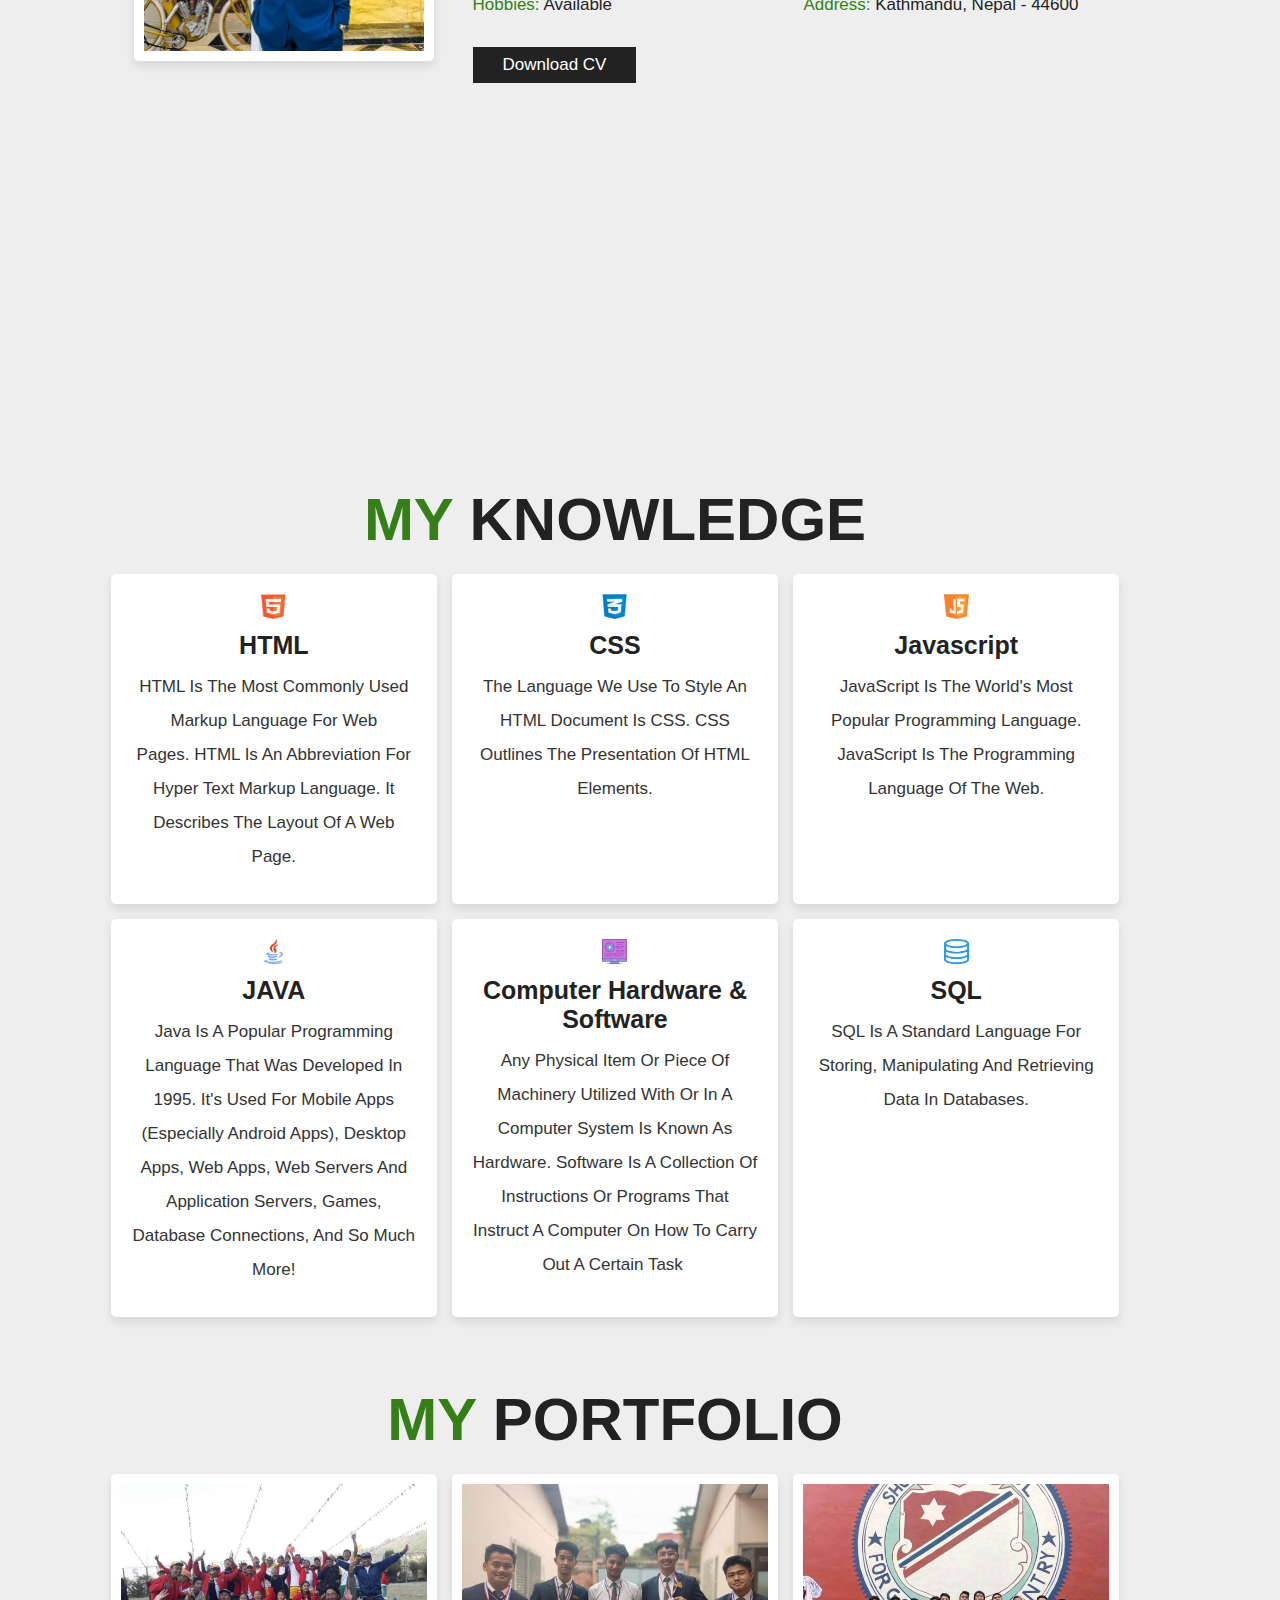
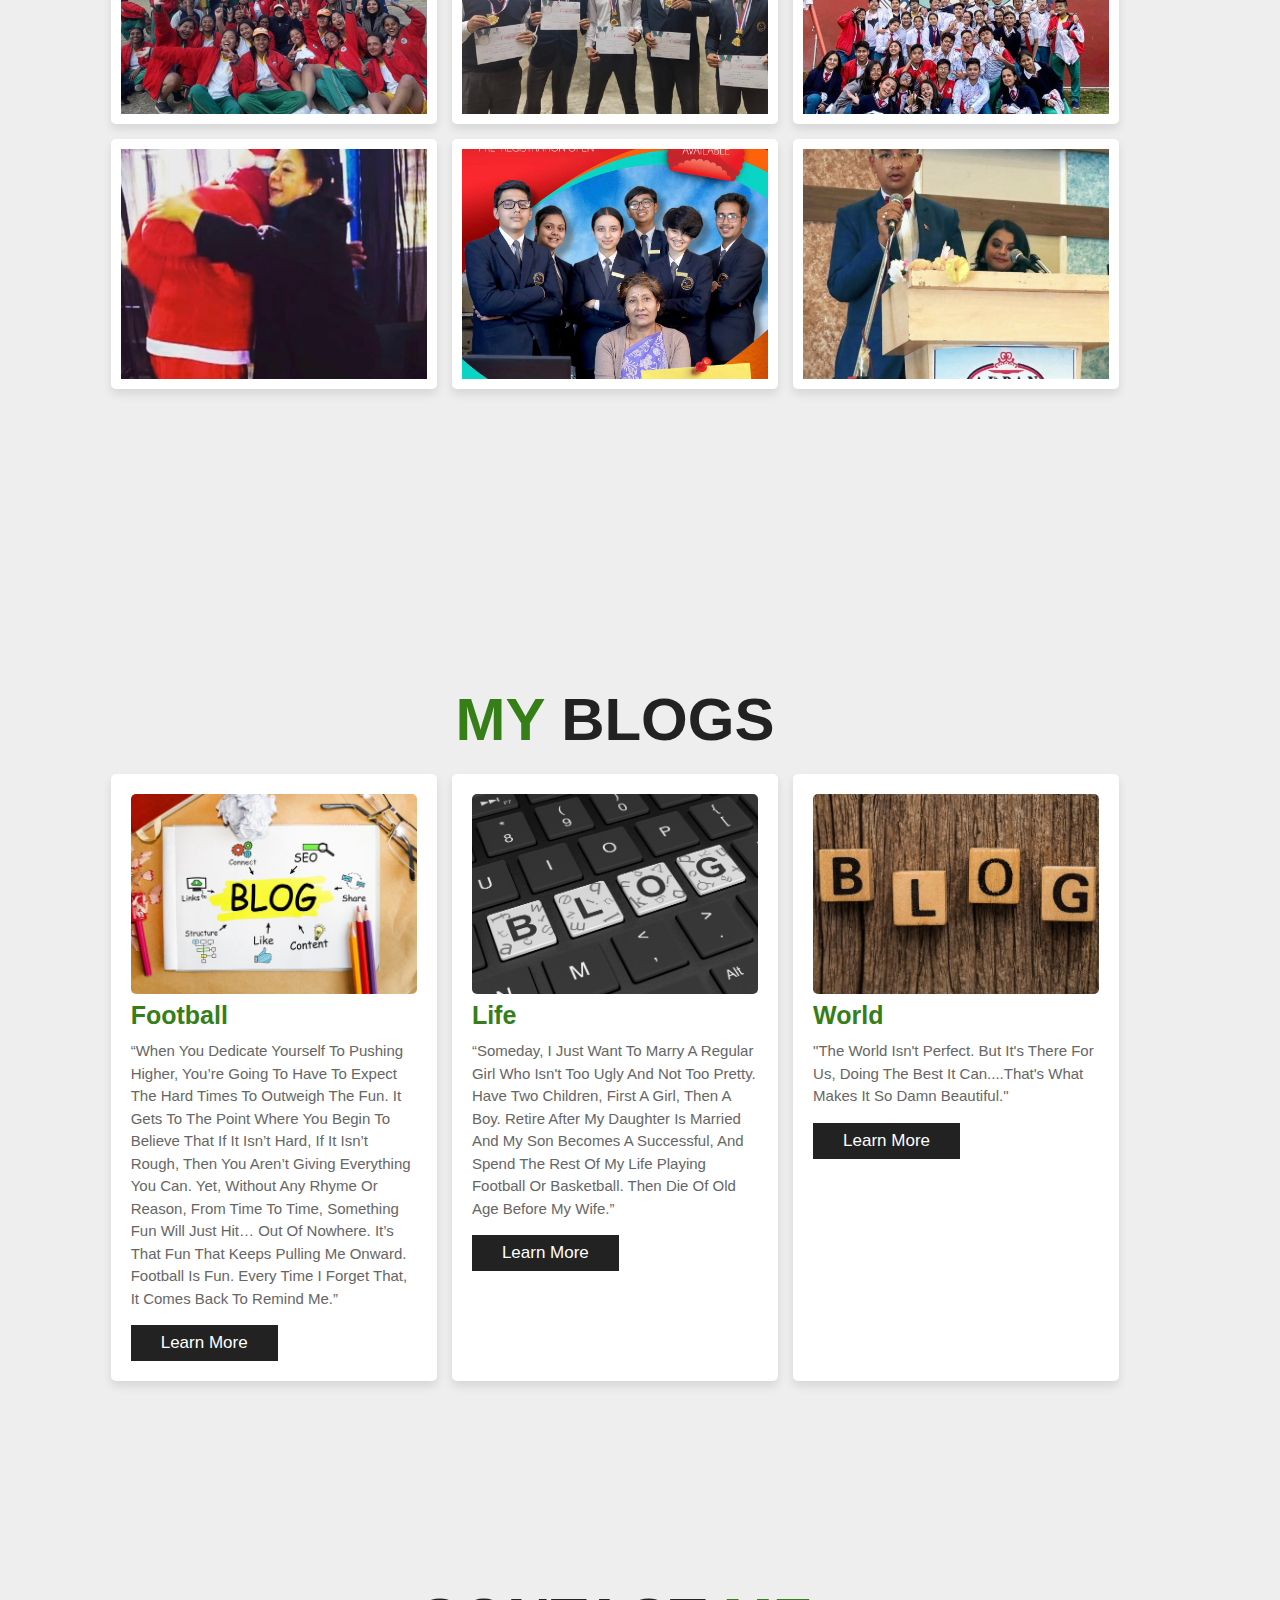
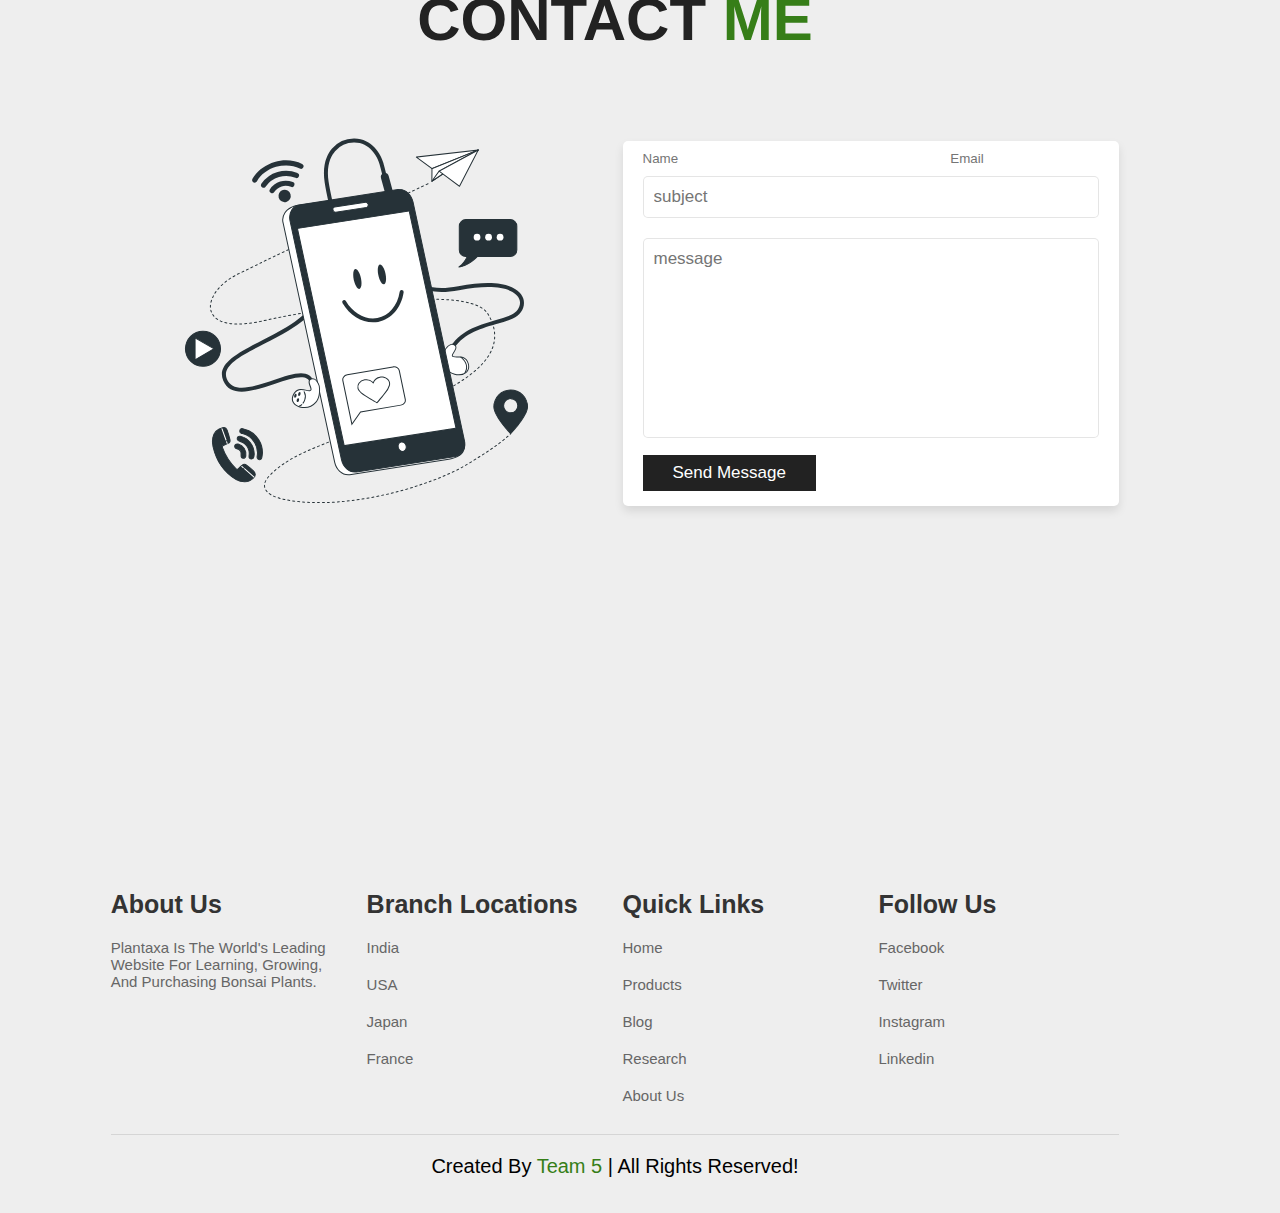
<file: about_us/kushalkadayat.html>
<!DOCTYPE html>
<html lang="en">
<head>
    <meta charset="UTF-8">
    <meta http-equiv="X-UA-Compatible" content="IE=edge">
    <meta name="viewport" content="width=device-width, initial-scale=1.0">
    <meta name="author" content="Team6">
    <meta name="description" content="HTML document">
    <meta name="keyboards" content="HTML">
    
    <title> Kushal Kadayat </title>

    <!--custom css file link-->
    <link rel="stylesheet" href="../css/aboutus.css">

</head>
<body style="background: #eee; padding-right: 5rem;">

      <!--Internal CSS-->

<style>
        
*{
    font-family: 'Helvetica', sans-serif;
    margin: 0;  
    padding: 0;
    box-sizing: border-box;
    text-transform: capitalize;
    outline: none; border: none;
    text-decoration: none;
    transition: all .2s linear;
}

html{
      font-size: 62.5%;
      overflow-x: hidden;
      scroll-behavior: smooth;
}

html::-webkit-scrollbar{
    width: .7rem;
}

html::-webkit-scrollbar-track{
    background: #fff;
}

html::-webkit-scrollbar-thumb{
    background: #367E18;
}

    
</style>
    
    <!--Internal CSS ends-->

      <!--header section starts-->
      <header>
        <div class="header-1">

            <div class="share">
                <span> follow us:</span>
                <a href="#"><img src="../images/fb.png" class="html" alt=""></a>
                <a href="#"><img src="../images/twitter.png" class="html" alt=""></a>
                <a href="#"><img src="../images/instagram.png" class="html" alt=""></a>
                <a href="#"><img src="../images/linkedin.png" class="html" alt=""></a>
            </div>

            <div class="call">
                <span> call us: </span>
                <a href="#">+123-456-7890</a>
            </div>

        </div>


        <div class="header-2">

            <a href="#" class="logo"><img src="../images/leaf.png" class="html" alt=""> Plantaxa</a>

            <form action="" class="search-bar-container">
                <input type="search" id="search-bar" placeholder="search here...">
                <label for="search-bar"><img src="../images/search.png" class="html" alt=""></label>
            </form>
        </div>

        <div class="header-3">
            
            <div id="menu-bar"><img src="../images/menu.png" class="html" alt=""></div>

            <nav class="navbar">
                <a href="../index.html">Home</a>
                <a href="../products/product.html">Products</a>
                <a href="../blog/blog.html">Blog</a>
                <a href="../research/reserch.html">Research</a>
                <a href="../about_us/about_us.html">About Us</a>
            </nav>

            <div class="icons">
                <a href="#"><img src="../images/shopping.png" class="html" alt=""></a>
                <a href="#"><img src="../images/heart.png" class="html" alt=""></a>
                <a href="#"><img src="../images/user.png" class="html" alt=""></a>
            </div>
        </div>
       </header>

    <!--header section ends-->

    <!--navbar section starts-->

    <header class="a-header">

        <nav class="a-navbar">
            <a class="a" href="about_us.html">binita</a>
            <a class="a" href="hridaya.html">hridaya</a>
            <a class="a" href="kushalkc.html">kushal.KC</a>
            <a class="a" href="kushalkadayat.html">kushal.K</a>
            <a class="a" href="nishan.html">nishan</a>
        </nav>
    </header>
    <!--navbar section ends-->

    <!--home section starts-->

    <section class="a-section a-home" id="a-home">

        <div class="a-content">
            <img src="../images/k1.jpg" alt="perons-img">
            <h3 class="h3"> kushal <span class="span"> kadayat </span> </h3>
            <p class="p"> i am a computing student </p>
            <a href="#about" class="a-btn">about me</a>
        </div>

    </section>
    <!--home section ends-->

    <!--about section starts-->

    <section class="a-section about" id="about">

        <h1 class="h1 a-heading"> about <span class="span">me</span> </h1>

        <div class="a-row">

            <div class="a-image">
                <img src="../images/k2.jpg" alt="person-img">
            </div>

            <div class="a-content">
                <h3 class="a-h3"> my name is <span class="span"> kushal kadayat</span></h3>
                <p class="info">Hello! My Name Is Kushal Kadayat. I'm A Computing Student Interested In Front-End Development, Programmer, And Data Scientist. I'm Very Enthusiastic About The Work I Do.</p>

                <div class="a-box-container">
                    <div class="a-box">
                        <p class="p"> <span class="span"> age: </span> 19 </p>
                        <p class="p"> <span class="span"> gender: </span> male </p>
                        <p class="p"> <span class="span"> education: </span> +2 graduate </p>
                        <p class="p"> <span class="span"> hobbies: </span> available </p>
                    </div>

                    <div class="a-box">
                        <p class="p"> <span class="span"> language: </span> english / nepali </p>
                        <p class="p"> <span class="span"> phone: </span> +123-456-7890 </p>
                        <p class="p"> <span class="span"> email: </span> kushal@gmail.com </p>
                        <p class="p"> <span class="span"> address: </span> kathmandu, nepal - 44600 </p>
                    </div>
                </div>
                <a href="#" class="a-btn">download CV</a>
            </div>
        </div>
    </section>
    <!--about section ends-->

    <!--services section starts-->
    
    <section class="services a-section" id="services">

        <h1 class="a-heading"> <span class="span"> my </span> knowledge</h1>

        <div class="box-container2">

            <div class="box2">
                <img src="../images/icon-1.png" class="html" alt="">
                    <h3 class="s-h3">HTML</h3>
                    <p class="s-p">HTML is the most commonly used markup language for Web pages. HTML is an abbreviation for Hyper Text Markup Language. It describes the layout of a Web page.</p>
            </div>

            <div class="box2">
                <img src="../images/icon-2.png" class="html" alt="">
                    <h3 class="s-h3">CSS</h3>
                    <p class="s-p">The language we use to style an HTML document is CSS. CSS outlines the presentation of HTML elements.</p>
            </div>

            <div class="box2">
                <img src="../images/icon-3.png" class="html" alt="">
                    <h3 class="s-h3">Javascript</h3>
                    <p class="s-p">JavaScript is the world's most popular programming language. JavaScript is the programming language of the Web.</p>
            </div>

            <div class="box2">
                <img src="../images/java.png" class="html" alt="">
                    <h3 class="s-h3">JAVA</h3>
                    <p class="s-p">Java is a popular programming language that was developed in 1995. It's used for mobile apps (especially Android apps), desktop apps, web apps, web servers and application servers, games, database connections, and so much more!</p>
            </div>

            <div class="box2">
                <img src="../images/HS.png" class="html" alt="">
                    <h3 class="s-h3">Computer Hardware & Software</h3>
                    <p class="s-p">Any physical item or piece of machinery utilized with or in a computer system is known as hardware. Software is a collection of instructions or programs that instruct a computer on how to carry out a certain task </p>
            </div>

            <div class="box2">
                <img src="../images/sql-server-icon-png-11368.png" class="html" alt="">
                    <h3 class="s-h3">SQL</h3>
                    <p class="s-p">SQL is a standard language for storing, manipulating and retrieving data in databases.</p>
            </div>
        </div>
    </section>
    <!--services section ends-->

    <!--portfolio section starts-->

    <section class="portfolio a-section" id="portfolio">

        <h1 class="a-heading"> <span class="span">my </span> portfolio </h1>

        <div class="box-container2">

            <div class="box2">
                <img src="../images/kk1.jpg" alt="">
                <div class="a-content">
                    <a href="#" class="a-btn">learn more</a>
                </div>
            </div>

            <div class="box2">
                <img src="../images/kk2.jpg" alt="">
                <div class="a-content">
                    <a href="#" class="a-btn">learn more</a>
                </div>
            </div>

            <div class="box2">
                <img src="../images/kk3.jpg" alt="">
                <div class="a-content">
                    <a href="#" class="a-btn">learn more</a>
                </div>
            </div>

            <div class="box2">
                <img src="../images/kk4.jpg" alt="">
                <div class="a-content">
                    <a href="#" class="a-btn">learn more</a>
                </div>
            </div>

            <div class="box2">
                <img src="../images/kk5.jpg" alt="">
                <div class="a-content">
                    <a href="#" class="a-btn">learn more</a>
                </div>
            </div>

            <div class="box2">
                <img src="../images/kk6.jpg" alt="">
                <div class="a-content">
                    <a href="#" class="a-btn">learn more</a>
                </div>
            </div>
        </div>
    </section>
    <!--portfolio section ends-->

    <!--blogs section starts-->

    <section class="blogs a-section" id="blogs">

        <h1 class="a-heading"><span class="span"> my </span> blogs </h1>

        <div class="box-container2">

            <div class="box2">
                <img src="../images/blog1.jpg" alt="">
                <h3 class="b-h3"> Football </h3>
                <p class="b-p" style="line-height: 1.5;">“When you dedicate yourself to pushing higher, you’re going to have to expect the hard times to outweigh the fun. It gets to the point where you begin to believe that if it isn’t hard, if it isn’t rough, then you aren’t giving everything you can. Yet, without any rhyme or reason, from time to time, something fun will just hit… out of nowhere. It’s that fun that keeps pulling me onward. Football is fun. Every time I forget that, it comes back to remind me.”</p>
                <a href="#" class="a-btn">learn more</a>
            </div>

            
            <div class="box2">
                <img src="../images/blog2.jpg" alt="">
                <h3 class="b-h3"> Life </h3>
                <p class="b-p" style="line-height: 1.5;">“Someday, I just want to marry a regular girl who isn't too ugly and not too pretty. Have two children, first a girl, then a boy. Retire after my daughter is married and my son becomes a successful, and spend the rest of my life playing Football or Basketball. Then die of old age before my wife.”</p>
                <a href="#" class="a-btn">learn more</a>
            </div>

            
            <div class="box2">
                <img src="../images/blog4.jpg" alt="">
                <h3 class="b-h3"> World </h3>
                <p class="b-p" style="line-height: 1.5;">"The world isn't perfect. But it's there for us, doing the best it can....that's what makes it so damn beautiful."</p>
                <a href="#" class="a-btn">learn more</a>
            </div>

        </div>
    </section>
    <!--blogs section starts-->

    <!--contact section starts-->

    <section class="contact2 a-section" id="contact2">

        <h1 class="a-heading"> contact <span class="span"> me </span> </h1>

        <div class="a-row">

            <div class="image2">
                <img src="../images/contact-img.svg" alt="">
            </div>

            <form action="">

                <div class="input">
                    <input type="text" id="Firstname" placeholder="name">
                    <input type="email" id="Email" placeholder="email">
                </div>

                <input type="text" placeholder="subject" id="Subject" class="box2">

                <textarea placeholder="message" cols="30" rows="10"></textarea>

                <input type="submit" class="a-btn" value="send message" onclick="validateform();">
            </form>
        </div>


    </section>
    <!--contact section ends-->

     <!--footer section starts-->

     <section class="footer foot">

        <div class="box-container">

            <div class="box">
                <h3>about us</h3>
                <p>Plantaxa is the world's leading website for learning, growing, and purchasing bonsai plants.</p>
            </div>
            <div class="box">
                <h3>branch locations</h3>
                <a href="#">India</a>
                <a href="#">USA</a>
                <a href="#">Japan</a>
                <a href="#">France</a>
            </div>
            <div class="box">
                <h3>quick links</h3>
                <a href="#">Home</a>
                <a href="#">Products</a>
                <a href="#">Blog</a>
                <a href="#">Research</a>
                <a href="#">About Us</a>
            </div>
            <div class="box">
                <h3>follow us</h3>
                <a href="#">facebook</a>
                <a href="#">twitter</a>
                <a href="#">Instagram</a>
                <a href="#">linkedin</a>
            </div>

        </div>

        <h1 class="credit">created by <span>team 5</span> | all rights reserved!</h1>
     </section>

      
     <!--footer section ends-->

      <!--custon js file link-->
      <script src="../javascript/aboutus.js"></script>


</body>
</html>
</file>
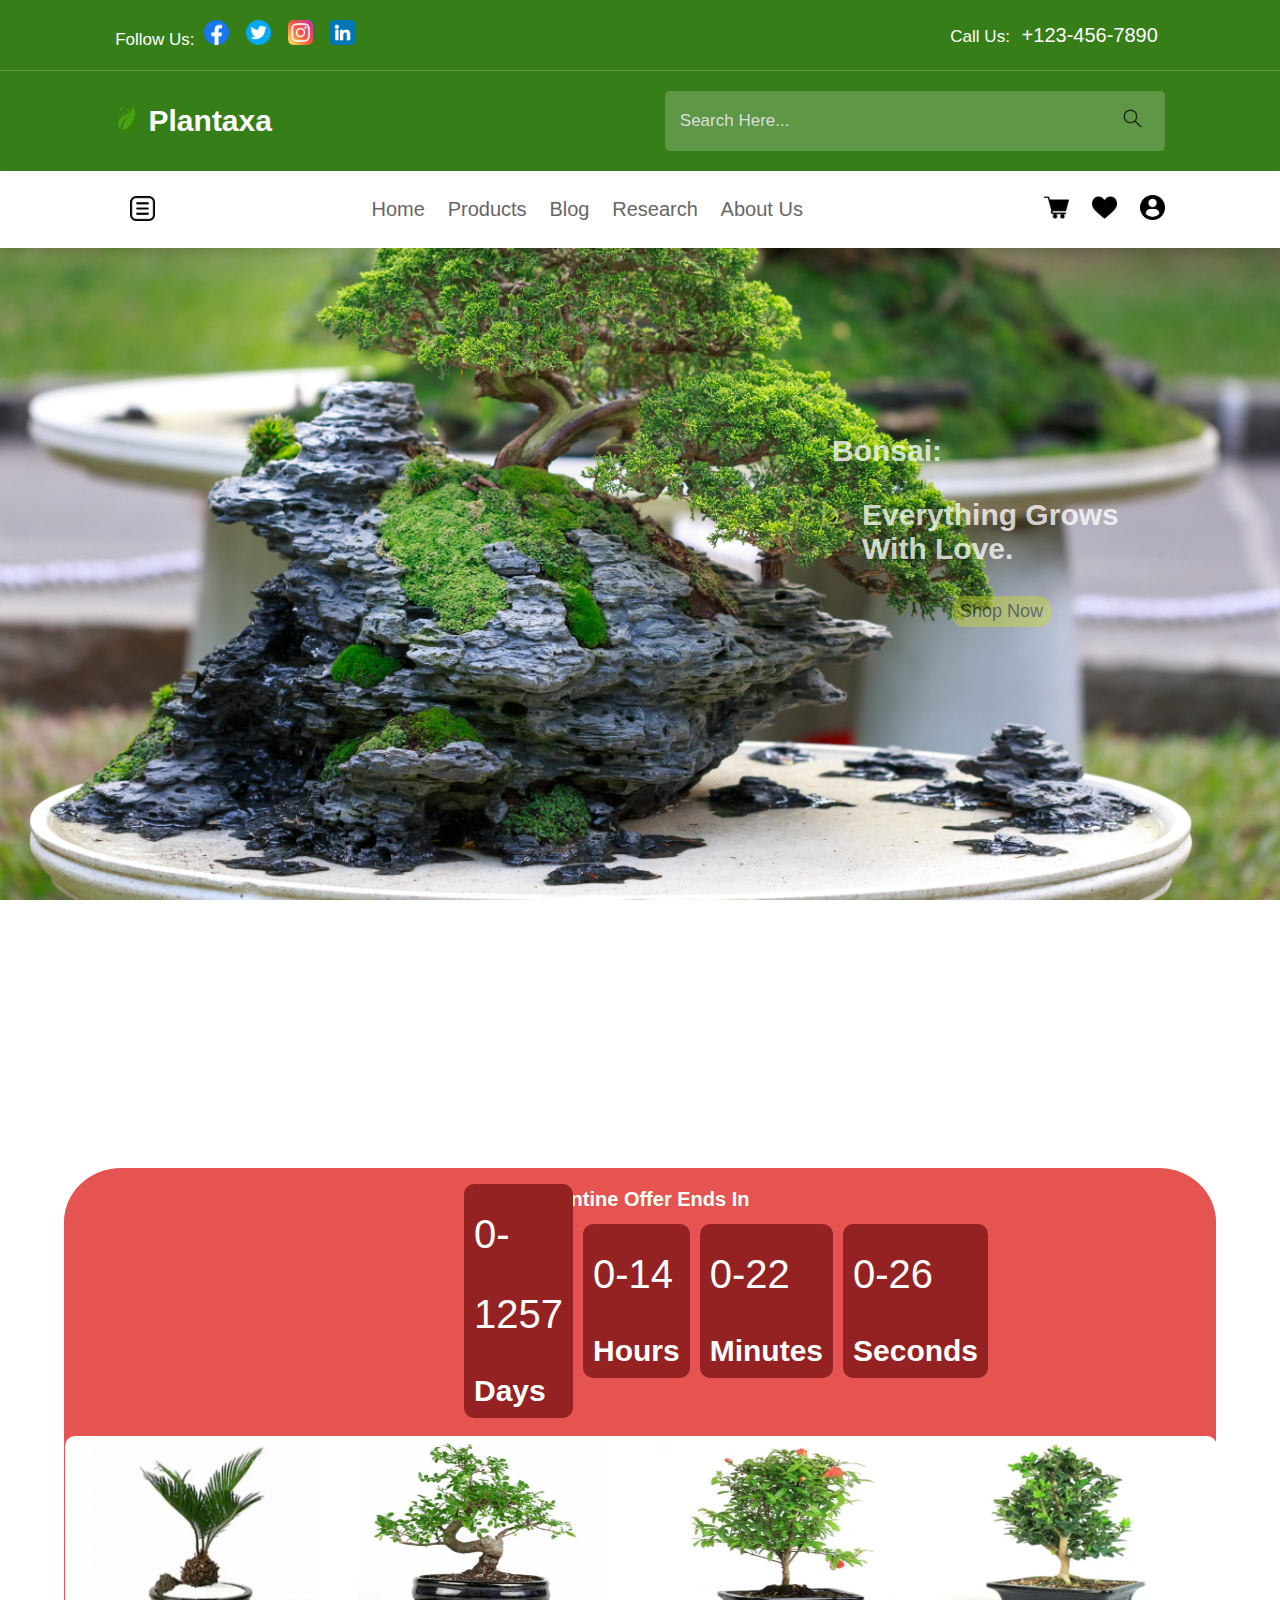
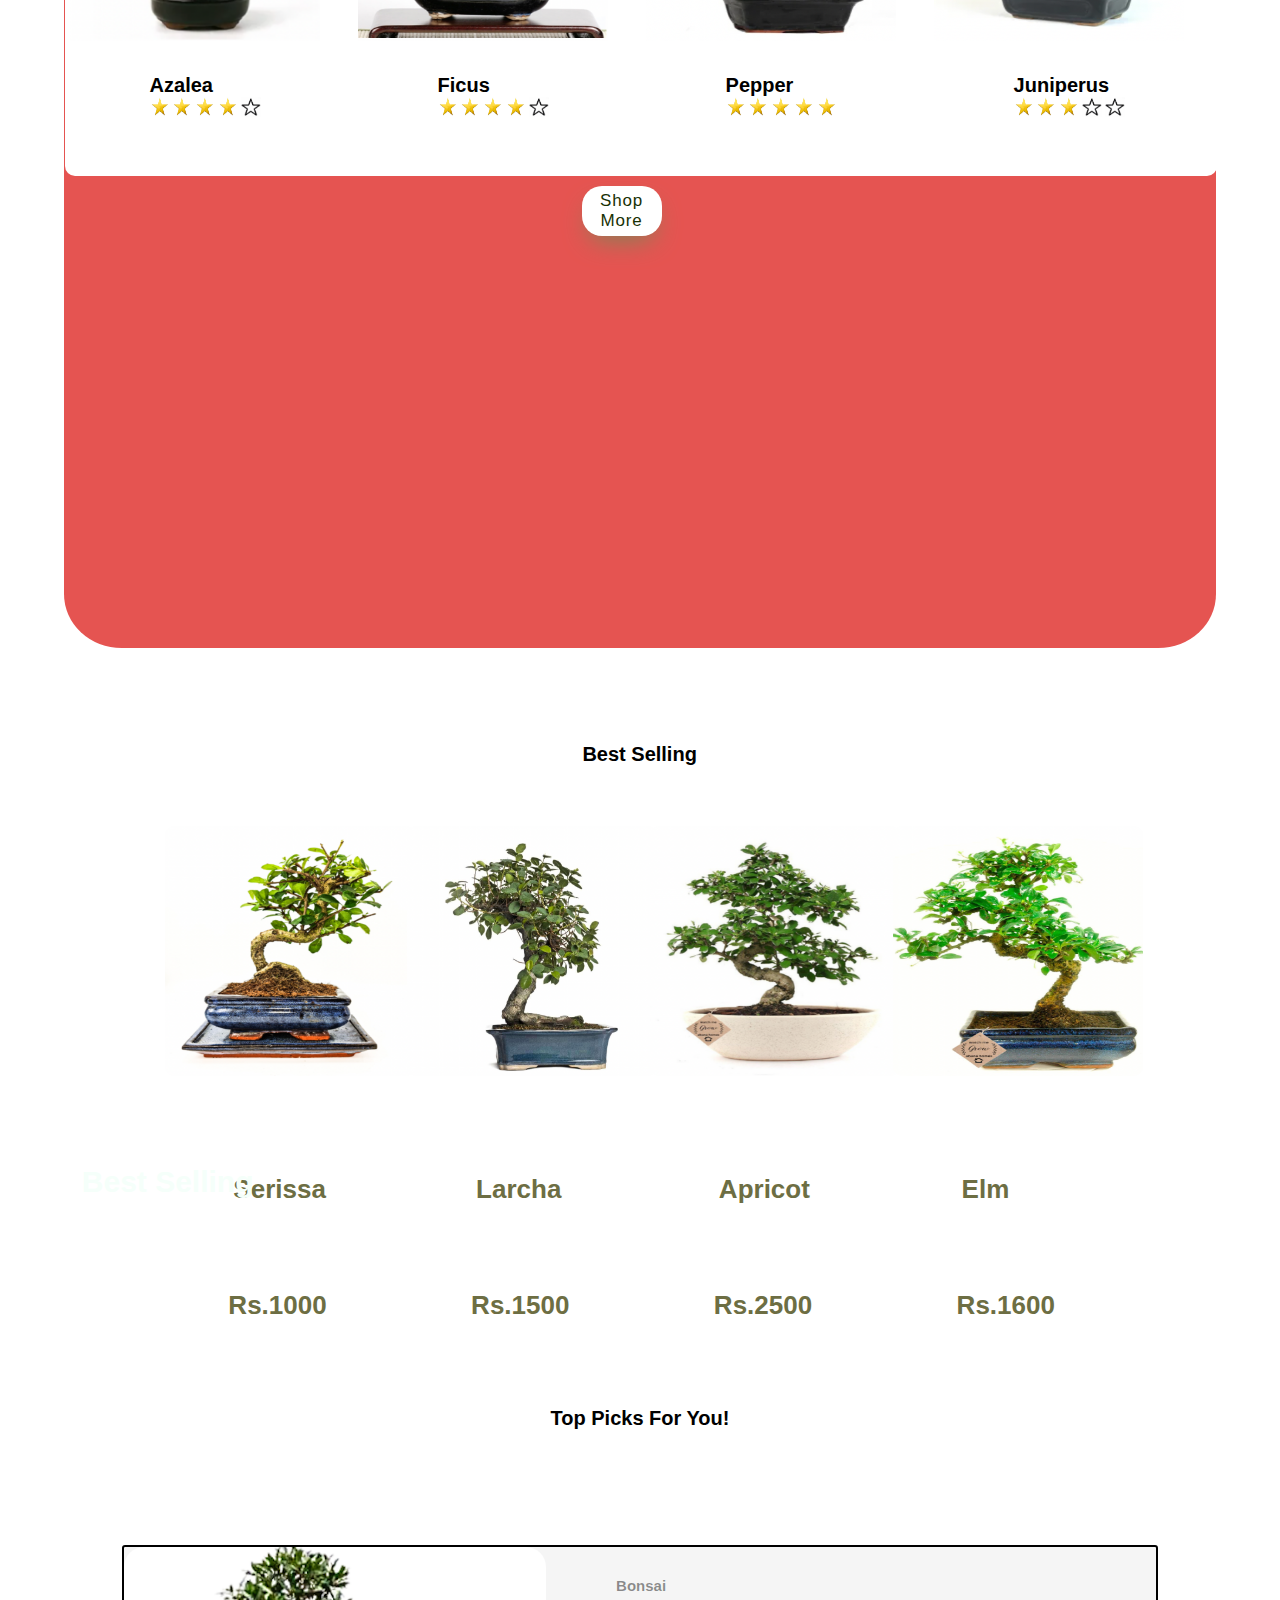
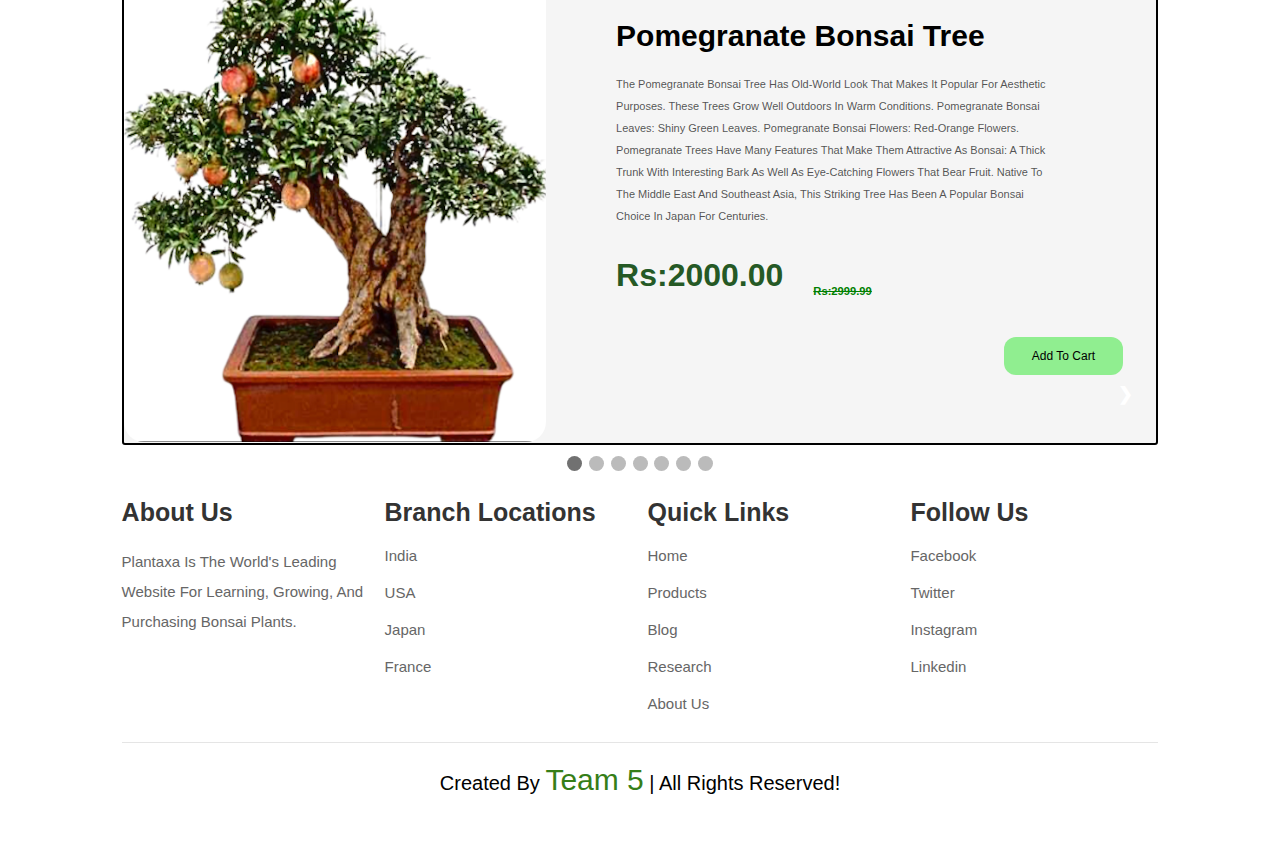
<file: products/product.html>
<!DOCTYPE html>
<html lang="en">

<head>
    <meta charset="UTF-8">
    <meta http-equiv="X-UA-Compatible" content="IE=edge">
    <meta name="viewport" content="width=device-width, initial-scale=1.0">
    <meta name="author" content="Team6">
    <meta name="description" content="HTML document">
    <meta name="keyboards" content="HTML">


    <title>product</title>
    <link rel="stylesheet" href="../css/product.css">

     <!--custom css file link-->
     <link rel="stylesheet" href="../css/style.css">
 
</head>

<body>

     <!--Internal CSS-->

     <style>
        
        *{
        font-family: 'Roboto', sans-serif;
        margin: 0;  
        padding: 0;
        box-sizing: border-box;
        text-transform: capitalize;
        outline: none; border: none;
        text-decoration: none;
        transition: all .2s linear;
        }
    
        html{
          font-size: 62.5%;
          overflow-x: hidden;
          scroll-behavior: smooth;
          scroll-padding-top: 7rem;
        }
    
        </style>
        <!--Internal CSS ends-->

         <!--header section starts-->
       <header>
        <div class="header-1">

            <div class="share">
                <span> follow us:</span>
                <a href="#"><img src="../images/fb.png" class="html" alt=""></a>
                <a href="#"><img src="../images/twitter.png" class="html" alt=""></a>
                <a href="#"><img src="../images/instagram.png" class="html" alt=""></a>
                <a href="#"><img src="../images/linkedin.png" class="html" alt=""></a>
            </div>

            <div class="call">
                <span> call us: </span>
                <a href="#">+123-456-7890</a>
            </div>

        </div>


        <div class="header-2">

            <a href="#" class="logo"><img src="../images/leaf.png" class="html" alt=""> Plantaxa</a>

            <form action="" class="search-bar-container">
                <input type="search" id="search-bar" placeholder="search here...">
                <label for="search-bar"><img src="../images/search.png" class="html" alt=""></label>
            </form>
        </div>

        <div class="header-3">
            
            <div id="menu-bar"><img src="../images/menu.png" class="html" alt=""></div>

            <nav class="navbar">
                <a href="../index.html">Home</a>
                <a href="./product.html">Products</a>
                <a href="../blog/blog.html">Blog</a>
                <a href="../research/reserch.html">Research</a>
                <a href="../about_us/about_us.html">About Us</a>
            </nav>

            <div class="icons">
                <a href="#"><img src="../images/shopping.png" class="html" alt=""></a>
                <a href="#"><img src="../images/heart.png" class="html" alt=""></a>
                <a href="#"><img src="../images/user.png" class="html" alt=""></a>
            </div>
        </div>
       </header>

    <!--header section ends-->
        
    <div class="first">
        <div class="fcontent">
            <h1><b> Bonsai:</b> <br>
                <div class="tab">Everything grows with love.</div>
            </h1>
            <button>Shop Now</button>
        </div>
    </div>
    <div class="container">
        <h1 align="center">Valentine offer ends in</h1>
        <div class="timer" id="timer">
            <div>
                <p id="days"> 00</p>
                <h1 class="days"> <span style="color: #fff;">Days</span></h1>
            </div>
            <div>
                <p id="hours">00</p>
                <h1 class="hours"><span style="color: #fff;">Hours</span></h1>
            </div>
            <div>
                <p id="minutes">00</p>
                <h1 class="minutes"><span style="color: #fff;">Minutes</span> </h1>
            </div>
            <div>
                <p id="seconds">00</p>
                <h1 class="seconds"><span style="color: #fff;">Seconds</span></h1>
            </div>
        </div>
        <!--Section For valentine Container-->
        <section class="valentineThird">
            <h1 class="valentinetext">Best Selling</h1>
            <div class="valentinediv">
                <!--contents div i.e it contains bonsai and it's origin text-->
                <div class="contentsDiv">
                    <button class="shopMore" type="submit"> Shop More </button>

                </div>
                <!--Cards div i.e it contains cards-->
                <div class="cardsDiv">
                    <!--card first on cards div-->
                    <div class="cards">
                        <!--bonsai image and contents over it-->
                        <div class="img">
                            <img class="bonsaiImage" src="../images/product/valentine1.png" height="200px" width="250px">
                            <div class="cartFirst">
                                <div class="cartContainerFirst">
                                    <h1 class="cartTextFirst" style="cursor: pointer;" onclick="openpopup()">Add TO Cart
                                    </h1>
                                </div>
                            </div>
                        </div><br>

                        <!--contents below image -->
                        <div class="contentimg">
                        <div class="bonsainamee">
                            <h1 style="color: black;">Azalea</h1>
                        </div>
                            
                            <div class="rating">
                                <img src="../images/product/full star .png" height="20px" width="20px">
                                <img src="../images/product/full star .png" height="20px" width="20px">
                                <img src="../images/product/full star .png" height="20px" width="20px">
                                <img src="../images/product/full star .png" height="20px" width="20px">
                                <img src="../images/product/empty star.png" height="20px" width="20px">

                            </div>
                        </div>
                    </div>

                    <!--card second on cards div-->
                    <div class="cards">
                        <!--bonsai image and contents over it-->
                        <diV class="img">
                            <img class="bonsaiImage" src="../images/product/valentine2.png" height="200px" width="250px">
                            <div class="cartSecond">
                                <div class="cartContainerSecond">
                                    <h1 class="cartTextSecond" style="cursor: pointer;" onclick="openpopup()"
                                        onmouseleave="closepopup2()">Add To Cart
                                    </h1>
                                </div>
                            </div>
                        </diV><br>
                        <!--contents below image-->
                        <div class="contentimg">
                            <div class="bonsainamee">
                                <h1 style="color: black;">Ficus</h1>
                            </div>
                            
                            <div class="rating">
                                <img src="../images/product/full star .png" height="20px" width="20px">
                                <img src="../images/product/full star .png" height="20px" width="20px">
                                <img src="../images/product/full star .png" height="20px" width="20px">
                                <img src="../images/product/full star .png" height="20px" width="20px">
                                <img src="../images/product/empty star.png" height="20px" width="20px">

                            </div>
                            
                        </div>
                    </div>

                    <!--card three on card div-->
                    <div class="cards">
                        <!--bonsai image and contents over it-->
                        <diV class="img">
                            <img class="bonsaiImage" src="../images/product/valentine3.png" height="200px" width="250px">
                            <div class="cartThird">
                                <div class="cartvalentineThird">
                                    <h1 class="cartTextThird" style="cursor: pointer;" onclick="openpopup()"
                                        onmouseleave="closepopup()">Add To Cart
                                    </h1>
                                </div>
                            </div>
                        </diV><br>
                        <!--contents below picture-->
                        <div class="contentimg">
                            <div class="bonsainamee">
                                <h1 style="color: black;">Pepper</h1>
                            </div>
                            
                            <div class="rating">
                                <img src="../images/product/full star .png" height="20px" width="20px">
                                <img src="../images/product/full star .png" height="20px" width="20px">
                                <img src="../images/product/full star .png" height="20px" width="20px">
                                <img src="../images/product/full star .png" height="20px" width="20px">
                                <img src="../images/product/full star .png" height="20px" width="20px">
                            </div>
                            
                        </div>
                    </div>

                    <!--card fourth on cards div-->
                    <div class="cards">
                        <!--image and contents over it-->
                        <diV class="img">
                            <img class="bonsaiPimage" src="../images/product/valentine4.png" height="200px" width="250px">
                            <div class="cartFourth">
                                <div class="cartContainerFourth">
                                    <h1 class="cartTextFourth" style="cursor: pointer;" onclick="openpopup()"
                                        onmouseleave="closepopup()">Add To Cart
                                    </h1>
                                    </a>
                                </div>
                            </div>
                        </diV><br>

                        <!--contents below picture-->
                        <div class="contentimg">
                            <div class="bonsainamee">
                                <h1 style="color: black;">Juniperus</h1>
                            </div>
                           
                            <div class="rating">
                                <img src="../images/product/full star .png" height="20px" width="20px">
                                <img src="../images/product/full star .png" height="20px" width="20px">
                                <img src="../images/product/full star .png" height="20px" width="20px">
                                <img src="../images/product/empty star.png" height="20px" width="20px">
                                <img src="../images/product/empty star.png" height="20px" width="20px">

                            </div>
                            
                        </div>
                    </div>
                </div>
            </div>
        </section>
    </div>

    <section class="container3">
        <h1>Best Selling</h1>
        <div class="gcontainer">

            <div class="box">
                <diV class="imageslide">
                    <img class="imageslide1" src="../images/product/best1.png" height="250px" width="250px">

                </diV><br>
                <div class="content">

                    <div>
                        <h1 class="bonsaiName">Serissa</h1>
                        <h1 class="priceFeatured">Rs.1000</h1>
                    </div>
                </div>

            </div>
            <div class="box">
                <diV class="imageslide">
                    <img class="imageslide1" src="../images/product/best2.png" height="250px" width="250px">

                </diV><br>
                <div class="content">

                    <div>
                        <h1 class="bonsaiName">Larcha</h1>
                        <h1 class="priceFeatured">Rs.1500</h1>
                    </div>
                </div>

            </div>

            <div class="box">
                <diV class="imageslide">
                    <img class="imageslide1" src="../images/product/best3.png" height="250px" width="250px">
                </diV><br>
                <div class="content">

                    <div>
                        <h1 class="bonsaiName">Apricot</h1>
                        <h1 class="priceFeatured">Rs.2500</h1>
                    </div>
                </div>


            </div>
            <div class="box">
                <diV class="imageslide">
                    <img class="imageslide1" src="../images/product/best4.png" height="250px" width="250px">

                </diV><br>
                <div class="content">

                    <div>
                        <h1 class="bonsaiName">elm</h1>
                        <h1 class="priceFeatured">Rs.1600</h1>
                    </div>
                </div>

            </div>


        </div>
    </section>
    <h1 id= "last"align="center" style="margin-top: 80px;">Top Picks for you!</h1>
    <div class="slideshow-container">
        <div class="mySlides fade">
            <div class="card">
                <div class="sec1">
                    <img src="../images/product/Screen Shot 2023-01-20 at 13.42.59.png" class="sld" alt="img">
                </div>
                <div class="sec2">
                    <div class="head">
                        <h2>Bonsai</h2>
                    </div>
                    <div class="content">
                        <h1><B>Pomegranate Bonsai Tree</B></h1>
                    </div>
                    <div class="paragraph">
                        <p>The pomegranate bonsai tree has old-world look that makes it popular for aesthetic
                            <br>purposes.
                            These trees grow well outdoors in warm conditions.
                            Pomegranate Bonsai<br>Leaves: Shiny green leaves.
                            Pomegranate Bonsai Flowers: Red-orange flowers.<br>
                            Pomegranate trees have many features that make them attractive as bonsai: a thick <br>trunk
                            with interesting bark as well as eye-catching flowers that bear fruit. Native to<br> the
                            Middle East and Southeast Asia, this striking tree has been a popular bonsai <br> choice in
                            Japan for centuries.
                        </p>
                    </div>
                    <div class="price">
                        <h1>Rs:2000.00</h1>
                        <h4>
                            <s>Rs:2999.99</s>
                        </h4>
                    </div>
                    <div class="button">
                        <button onclick="add()">Add to cart</button>
                    </div>
                </div>
            </div>
        </div>
        <div class="mySlides fade">
            <div class="card">
                <div class="sec1">
                    <img src="../images/product/file.jpg.webp" class="sld" alt="img">
                </div>
                <div class="sec2">
                    <div class="head">
                        <h2>Bonsai</h2>
                    </div>
                    <div class="content">
                        <h1><B>Judean Date Palm</B></h1>
                    </div>
                    <div class="paragraph">
                        <p>A truly ancient tree, Judean Date Palms have been extinct for about 2,000 years, <br>however
                            at one time they were extremely popular for the fruit’s medicinal properties.<br>The species
                            has earned the new name Judean date palm, along with the scientific name Phoenix
                            dactylifera. They are similar in taste and form to the modern day zahidi<br> dates.They are
                            drier and sweeter than the medjool date and taste like natural honey</p>
                    </div>
                    <div class="price">
                        <h1>Rs:1000.00</h1>
                        <h4>
                            <s>Rs:1999.99</s>
                        </h4>
                    </div>
                    <div class="button">
                        <button onclick="add()">Add to cart</button>
                    </div>
                </div>
            </div>
        </div>
        <div class="mySlides fade">
            <div class="card">
                <div class="sec1">
                    <img src="../images/product/Boxwood-Bonsai-Tree.webp" class="sld" alt="img">
                </div>
                <div class="sec2">
                    <div class="head">
                        <h2>Bonsai</h2>
                    </div>
                    <div class="content">
                        <h1><B>Boxwood Bonsai Tree </B></h1>
                    </div>
                    <div class="paragraph">
                        <p>
                            The boxwood bonsai tree is attractive to bees and can grow anywhere including <br>full shade
                            and full sun. bonsai trees require a lot of maintenance to grow properly.
                            <br>Boxwood Bonsai leaves Small, leathery dark green leaves.
                            Boxwood Bonsai <br>Flowers Green-yellow flowers. A popular shrub in manicured gardens across
                            the <br>world, the evergreen boxwood makes an excellent bonsai specimen. Hardy and
                            <br>mistake-resistant, this beginner-friendly plant is perfect for growers looking for a
                            <br>low-risk foray into the practice.

                        </p>
                    </div>
                    <div class="price">
                        <h1>Rs:3000.00</h1>
                        <h4>
                            <s>Rs:3999.99</s>
                        </h4>
                    </div>
                    <div class="button">
                        <button onclick="add()">Add to cart</button>
                    </div>
                </div>
            </div>
        </div>
        <div class="mySlides fade">
            <div class="card">
                <div class="sec1">
                    <img src="../images/product/Dwarf-Schefflera-Bonsai-Tree.webp" class="sld" alt="img">
                </div>
                <div class="sec2">
                    <div class="head">
                        <h2>Bonsai</h2>
                    </div>
                    <div class="content">
                        <h1><B>Dwarf Schefflera Bonsai Tree</B></h1>
                    </div>
                    <div class="paragraph">
                        <p>
                            The dwarf schefflera bonsai tree is also known as the Hawaiian umbrella bonsai tree. This
                            bonsai doesn’t produce hard wood and is exceedingly popular for its aesthetic value.
                            Dwarf Schefflera Bonsai Leaves: Leaves are umbrella-shaped and bright green.
                            Dwarf Schefflera Bonsai Flowers: Small red flowers.
                        </p>
                    </div>
                    <div class="price">
                        <h1>Rs:5000.00</h1>
                        <h4>
                            <s>Rs:6999.99</s>
                        </h4>
                    </div>
                    <div class="button">
                        <button onclick="add()">Add to cart</button>
                    </div>
                </div>
            </div>
        </div>
        <div class="mySlides fade">
            <div class="card">
                <div class="sec1">
                    <img src="../images/product/r9zccfnovety.jpg.webp" class="sld" alt="img">
                </div>
                <div class="sec2">
                    <div class="head">
                        <h2>Bonsai</h2>
                    </div>
                    <div class="content">
                        <h1><B>Dragon’s Blood Bonsai Tree</B></h1>
                    </div>
                    <div class="paragraph">
                        <p>The branches are like lightning, the leaves like swords, and this thing bleeds red sap. It
                            looks like something from a fantasy story. It’s hard to find a lot of dragon blood bonsai
                            trees because of the rarity of the tree species, but there’s no reason that you can’t have
                            one of your own.Dracaena cinnabari, the Socotra dragon tree, or dragon blood tree, is a
                            unique tree that is one of the most peculiar trees in the world. The tree has a distinctive
                            external shape that makes it look like a huge umbrella, as the leaves grow only at the end
                            of branches and point upwards.</p>
                    </div>
                    <div class="price">
                        <h1>Rs:4000.00</h1>
                        <h4>
                            <s>Rs:4999.99</s>
                        </h4>
                    </div>
                    <div class="button">
                        <button onclick="add()">Add to cart</button>
                    </div>
                </div>
            </div>
        </div>
        <div class="mySlides fade">
            <div class="card">
                <div class="sec1">
                    <img src="../images/product/baobab-bonsai-tree.jpg.webp" class="sld" alt="img">
                </div>
                <div class="sec2">
                    <div class="head">
                        <h2>Bonsai</h2>
                    </div>
                    <div class="content">
                        <h1><B>Baobab Bonsai Tree</B></h1>
                    </div>
                    <div class="paragraph">
                        <p>
                            Baobabs are quite rare as bonsai trees due to certain needs they have. Native<br> baobab
                            trees are found in sub-Saharan Africa where it is always warm and sunny,<br> so the bonsai
                            form will need similar conditions. Baobab Bonsai Trees are interesting <br>and unique
                            looking. They have amazing roots and even bloom. They could be the<br> perfect bonsai tree
                            for travelers, due to their low watering needs and slow growth. As <br>long as your house
                            stays warm, and has a good window, they will be fine. 
                        </p>
                    </div>
                    <div class="price">
                        <h1>Rs:3000.00</h1>
                        <h4>
                            <s>Rs:4999.99</s>
                        </h4>
                    </div>
                    <div class="button">
                        <button onclick="add()">Add to cart</button>
                    </div>
                </div>
            </div>
        </div>
        <div class="mySlides fade">
            <div class="card">
                <div class="sec1">
                    <img src="../images/product/58ea068943d163082fde8ad17929b272.jpg.webp" class="sld" alt="img">
                </div>
                <div class="sec2">
                    <div class="head">
                        <h2>Bonsai</h2>
                    </div>
                    <div class="content">
                        <h1><B>Marijuana Bonsai</B></h1>
                    </div>
                    <div class="paragraph">
                        <p>
                            Marijuana bonsai plants aren’t historically mainstream but they probably<br> existed. Since
                            the recent medical advances of cannabis and the change in legal<br> status in many US
                            states, we are seeing them more. Cannabis bonsai can be great <br>for someone who needs it
                            for medicinal or recreational purposes, as long as it’s <br>legal in their area.Bonsai is
                            something that fascinates people, and this fascination<br> has led to several jokes and
                            hoaxes on the internet. 


                        </p>
                    </div>
                    <div class="price">
                        <h1>Rs:5000.00</h1>
                        <h4>
                            <s>Rs:5999.99</s>
                        </h4>
                    </div>
                    <div class="button">
                        <button onclick="add()">Add to cart</button>
                    </div>
                </div>
            </div>
        </div>

         <!--next and previous buttons-->
         <a class="prev" onclick="plusSlides(-1)">&#10094;</a>
         <a class="next" onclick="plusSlides(1)">&#10095;</a>

         <br>
    <!--The dots-->
    <div style="text-align:center">
        <span class="dot" onclick="currentSlide(1)"></span>
        <span class="dot" onclick="currentSlide(2)"></span>
        <span class="dot" onclick="currentSlide(3)"></span>
        <span class="dot" onclick="currentSlide(4)"></span>
        <span class="dot" onclick="currentSlide(5)"></span>
        <span class="dot" onclick="currentSlide(6)"></span>
        <span class="dot" onclick="currentSlide(7)"></span>
    </div>

        
     <!--footer section starts-->

     <section class="footer">

        <div class="box-container">

            <div class="box">
                <h3>about us</h3>
                <p>Plantaxa is the world's leading website for learning, growing, and purchasing bonsai plants.</p>
            </div>
            <div class="box">
                <h3>branch locations</h3>
                <a href="#">India</a>
                <a href="#">USA</a>
                <a href="#">Japan</a>
                <a href="#">France</a>
            </div>
            <div class="box">
                <h3>quick links</h3>
                <a href="#">Home</a>
                <a href="#">Products</a>
                <a href="#">Blog</a>
                <a href="#">Research</a>
                <a href="#">About Us</a>
            </div>
            <div class="box">
                <h3>follow us</h3>
                <a href="#">facebook</a>
                <a href="#">twitter</a>
                <a href="#">Instagram</a>
                <a href="#">linkedin</a>
            </div>

        </div>

        <h1 class="credit">created by <span>team 5</span> | all rights reserved!</h1>
     </section>

      
     <!--footer section ends-->

    </div>
    <br>

    <script src="../javascript/product.js"></script>
</body>

</html>
</file>
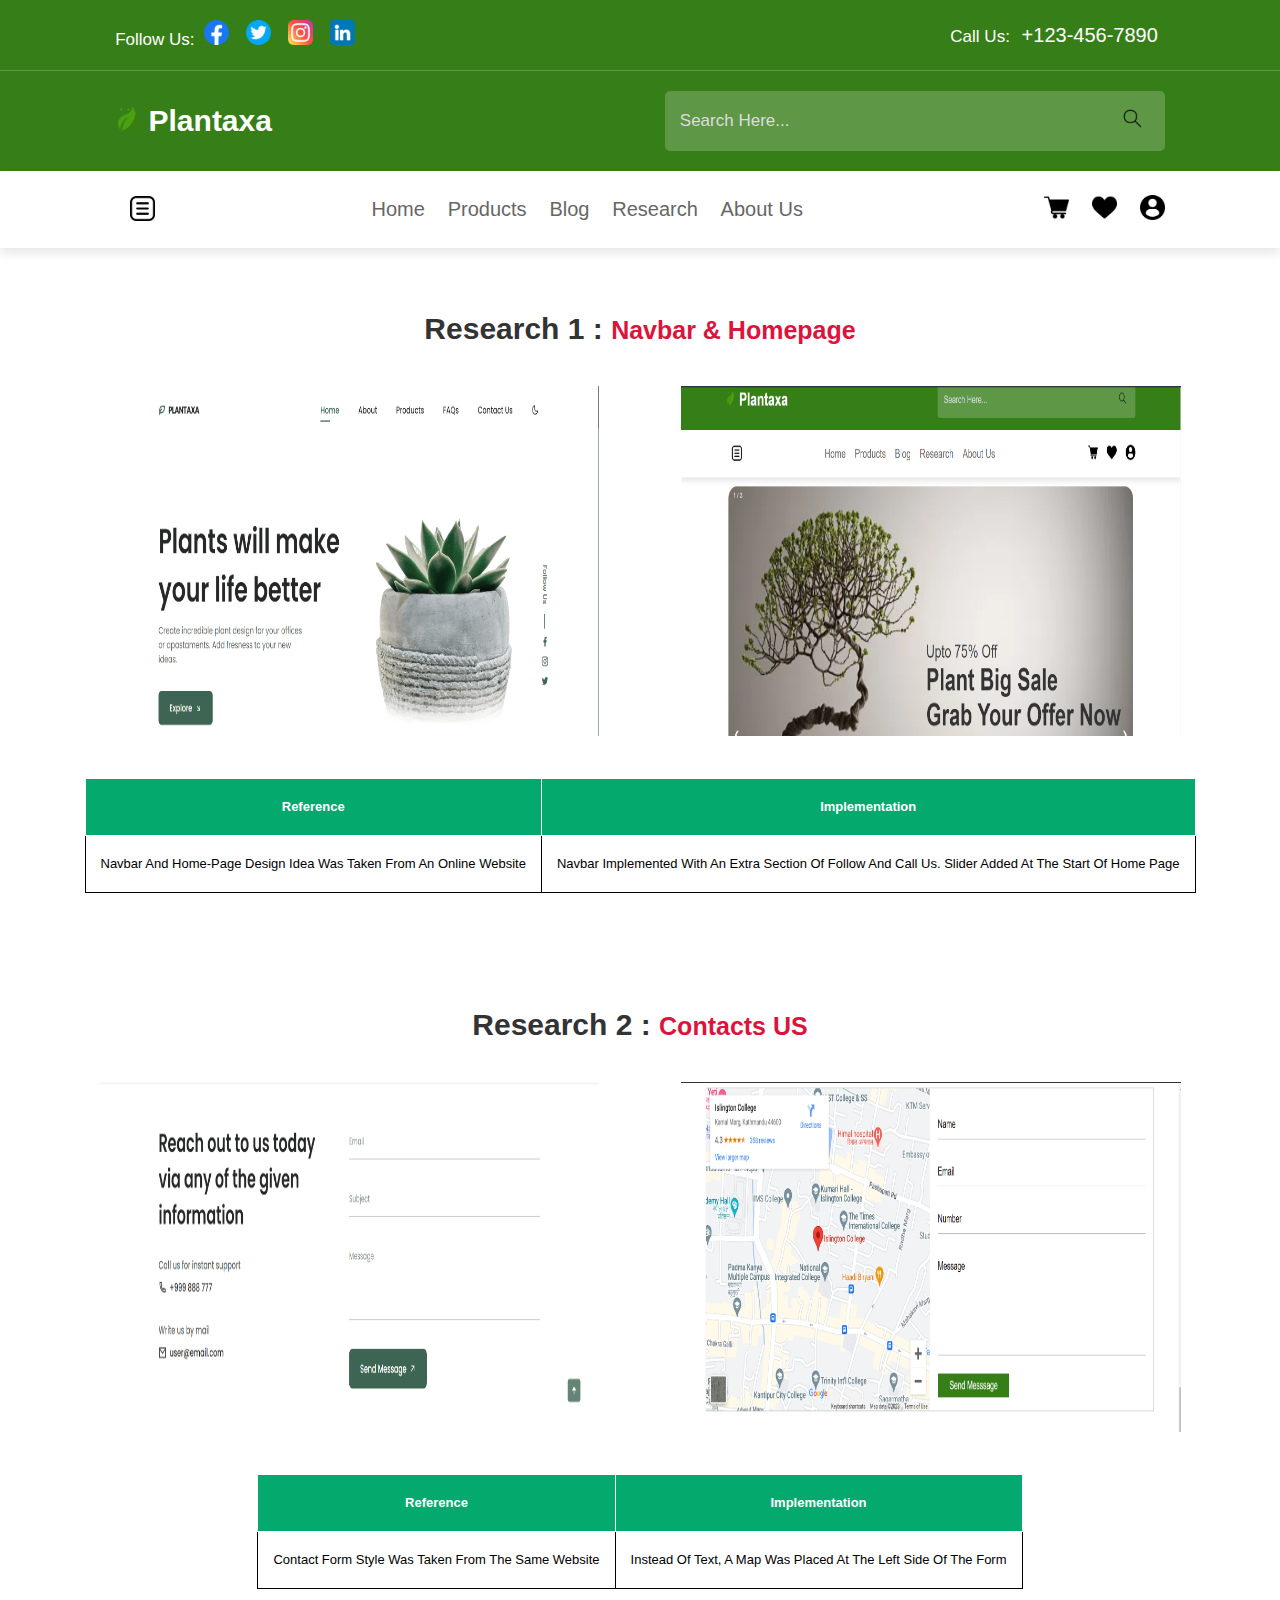
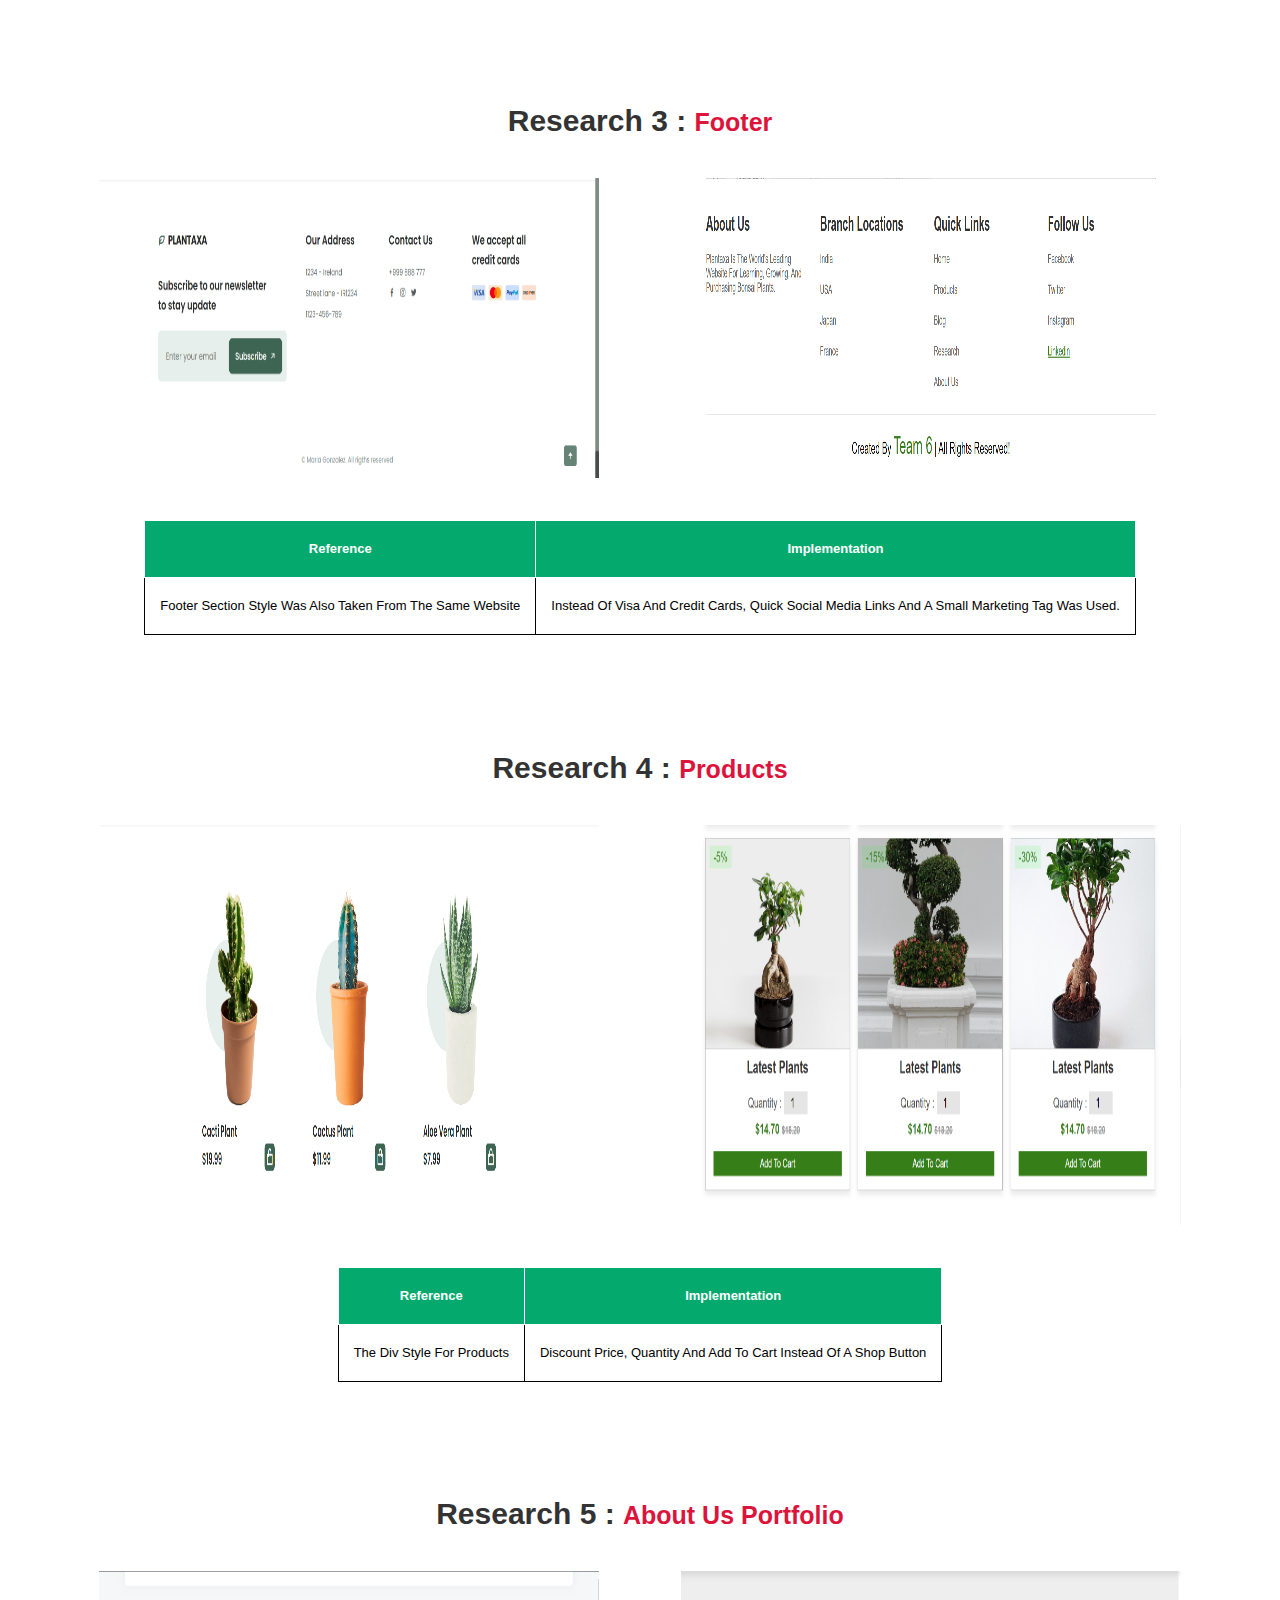
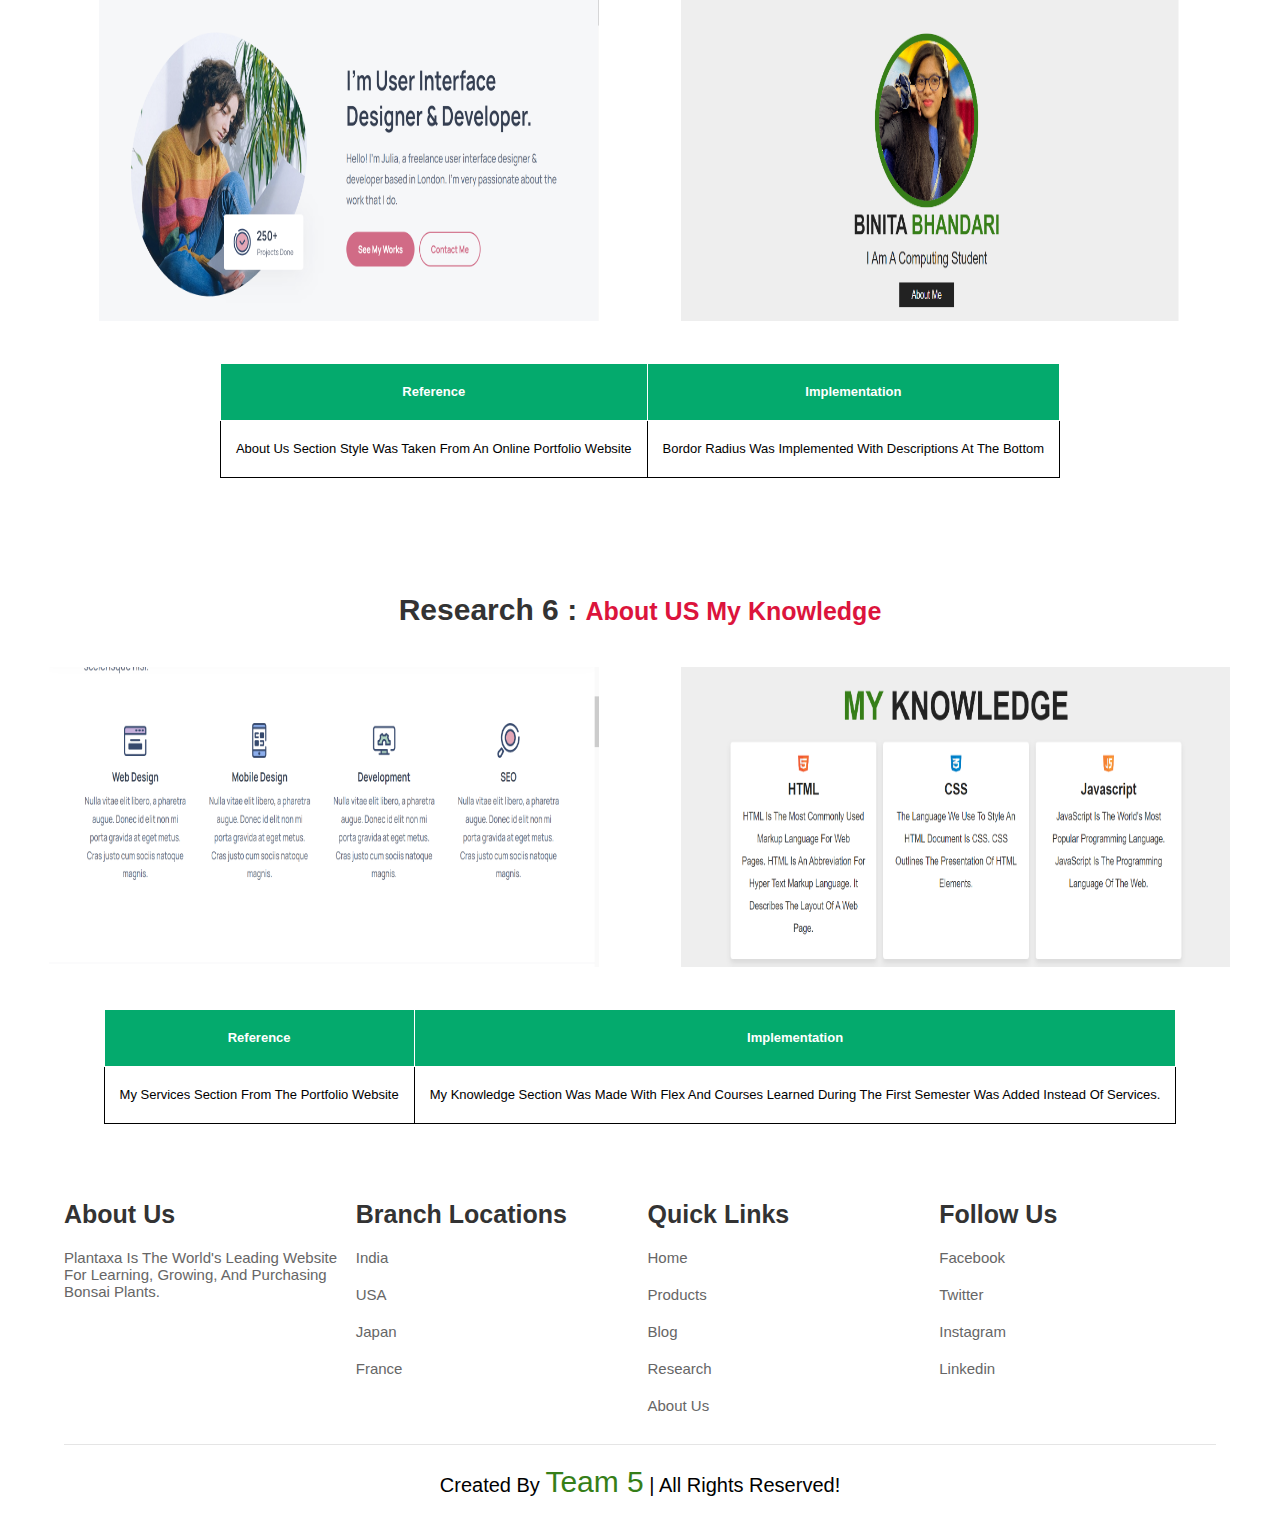
<file: research/reserch.html>
<!DOCTYPE html>
<html lang="en">
<head>
    <meta charset="UTF-8">
    <meta http-equiv="X-UA-Compatible" content="IE=edge">
    <meta name="viewport" content="width=device-width, initial-scale=1.0">
    <meta name="author" content="Team6">
    <meta name="description" content="HTML document">
    <meta name="keyboards" content="HTML">

    <title>Research</title>

     <!--custom css file link-->
     <link rel="stylesheet" href="../css/style.css">

</head>
<body>

   <!--Internal CSS-->

   <style>
        
    *{
    font-family: 'Helvetica', sans-serif;
    margin: 0;  
    padding: 0;
    box-sizing: border-box;
    text-transform: capitalize;
    outline: none; border: none;
    text-decoration: none;
    transition: all .2s linear;
    }

    html{
      font-size: 62.5%;
      overflow-x: hidden;
      scroll-behavior: smooth;
      scroll-padding-top: 7rem;
    }

    </style>
    <!--Internal CSS ends-->


 <!--header section starts-->
 <header>
    <div class="header-1">

        <div class="share">
            <span> follow us:</span>
            <a href="#"><img src="../images/fb.png" class="html" alt=""></a>
            <a href="#"><img src="../images/twitter.png" class="html" alt=""></a>
            <a href="#"><img src="../images/instagram.png" class="html" alt=""></a>
            <a href="#"><img src="../images/linkedin.png" class="html" alt=""></a>
        </div>

        <div class="call">
            <span> call us: </span>
            <a href="#">+123-456-7890</a>
        </div>

    </div>


    <div class="header-2">

        <a href="#" class="logo"><img src="../images/leaf.png" class="html" alt=""> Plantaxa</a>

        <form action="" class="search-bar-container">
            <input type="search" id="search-bar" placeholder="search here...">
            <label for="search-bar"><img src="../images/search.png" class="html" alt=""></label>
        </form>
    </div>

    <div class="header-3">
        
        <div id="menu-bar"><img src="../images/menu.png" class="html" alt=""></div>

        <nav class="navbar">
            <a href="../index.html">Home</a>
            <a href="../products/product.html">Products</a>
            <a href="../blog/blog.html">Blog</a>
            <a href="./reserch.html">Research</a>
            <a href="../about_us/about_us.html">About Us</a>
        </nav>

        <div class="icons">
            <a href="#"><img src="../images/shopping.png" class="html" alt=""></a>
            <a href="#"><img src="../images/heart.png" class="html" alt=""></a>
            <a href="#"><img src="../images/user.png" class="html" alt=""></a>
        </div>
    </div>
   </header>

<!--header section ends-->
        
    <!--research-->
    <div class="research"> 
    <h1 class="rh1"> Research 1 : <span class="rspan"> Navbar & Homepage </span> </h1>
    <div class="image">
        <img class="img1" src="../images/r1.png" style="height: 350px; width: 500px; margin:40px;">
         <img class="img2" src="../images/r11.png" style="height: 350px; width: 500px; margin: 40px;" >
    </div>
    <div class="para">
        <table class="center"> 
          <th>Reference</th>
          <th>Implementation</th>
  
          <tr>
              <td> Navbar and home-page design idea was taken from an online website</td>
              <td> Navbar implemented with an extra section of follow and call us. Slider added at the start of home page</td>
          </tr>
        </table>
      </div>
    </div>
   
    <div class="research"> 
    <h1 class="rh1">Research 2 : <span class="rspan"> Contacts US </span> </h1>
    <div class="image">
        <img class="image" src="../images/r2.png" style="height: 350px; width: 500px; margin:40px;">
         <img class="image" src="../images/Screenshot (8).png" style="height: 350px; width: 500px; margin:40px;">
    </div>
    <div class="para">
        <table class="center"> 
          <th>Reference</th>
          <th>Implementation</th>
  
          <tr>
              <td> Contact form style was taken from the same website </td>
              <td> Instead of text, a map was placed at the left side of the form </td>
          </tr>
        </table>
      </div>
    </div>

     
    <div class="research"> 
    <h1 class="rh1">Research 3 : <span class="rspan"> Footer </span> </h1>
    <div class="image">
        <img class="image" src="../images/r3.png" style="height: 300px; width: 500px; margin:40px;">
         <img class="image" src="../images/Screenshot (7).png" style="height: 300px; width: 500px; margin:40px;">
    </div>
    <div class="para">
        <table class="center"> 
          <th>Reference</th>
          <th>Implementation</th>
  
          <tr>
              <td> Footer section style was also taken from the same website </td>
              <td> Instead of visa and credit cards, quick social media links and a small marketing tag was used.</td>
          </tr>
        </table>
      </div>
    </div>

     
    <div class="research"> 
    <h1 class="rh1">Research 4 : <span class="rspan"> Products </span> </h1>
    <div class="image">
        <img class="image" src="../images/r4.png" style="height: 400px; width: 500px; margin:40px;">
         <img class="image" src="../images/r22.png" style="height: 400px; width: 500px; margin:40px;">
    </div>
    <div class="para">
        <table class="center"> 
          <th>Reference</th>
          <th>Implementation</th>
  
          <tr>
              <td> The div style for products </td>
              <td> Discount price, quantity and add to cart instead of a shop button</td>
          </tr>
        </table>
      </div>
    </div>
     
    <div class="research">
    <h1 class="rh1"> Research 5 : <span class="rspan"> About Us Portfolio </span> </h1>
    <div class="image">
        <img class="image" src="../images/Screenshot (9).png" style="height: 350px; width: 500px; margin:40px;">
         <img class="image" src="../images/Screenshot (13).png" style="height: 350px; width: 500px; margin:40px;">
    </div>
    <div class="para">
        <table class="center"> 
          <th>Reference</th>
          <th>Implementation</th>
  
          <tr>
              <td> About Us section style was taken from an online portfolio website </td>
              <td> Bordor radius was implemented with descriptions at the bottom </td>
          </tr>
        </table>
      </div>
    </div>

     
    <div class="research"> 
    <h1 class="rh1">Research 6 : <span class="rspan"> About US My knowledge </span></h1>
    <div class="image">
        <img class="image" src="../images/Screenshot (10).png" style="height: 300px; width: 550px; margin:40px;">
         <img class="image" src="../images/Screenshot (14).png" style="height: 300px; width: 550px; margin:40px;">
    </div>
    <div class="para">
      <table class="center"> 
        <th>Reference</th>
        <th>Implementation</th>

        <tr>
            <td> My services section from the portfolio website </td>
            <td> My knowledge section was made with flex and courses learned during the first semester was added instead of services.</td>
        </tr>
      </table>
    </div>
  </div>

    <!--footer section starts-->

    <section class="footer">

      <div class="box-container">

          <div class="box">
              <h3>about us</h3>
              <p>Plantaxa is the world's leading website for learning, growing, and purchasing bonsai plants.</p>
          </div>
          <div class="box">
              <h3>branch locations</h3>
              <a href="#">India</a>
              <a href="#">USA</a>
              <a href="#">Japan</a>
              <a href="#">France</a>
          </div>
          <div class="box">
              <h3>quick links</h3>
              <a href="#">Home</a>
              <a href="#">Products</a>
              <a href="#">Blog</a>
              <a href="#">Research</a>
              <a href="#">About Us</a>
          </div>
          <div class="box">
              <h3>follow us</h3>
              <a href="#">facebook</a>
              <a href="#">twitter</a>
              <a href="#">Instagram</a>
              <a href="#">linkedin</a>
          </div>

      </div>

      <h1 class="credit">created by <span>team 5</span> | all rights reserved!</h1>
   </section>

    
   <!--footer section ends-->


</body>

</html>
</file>
<file: css/style.css>
/* Gives top bottom and left right padding */

section{
    padding: 1.5rem 9%;
}

/* shop by category banner */

.heading {
    font-size: 3rem;
    color: #444;
    padding-left: 1rem;
    border-left: .4rem solid #367E18;
    margin-top: 1rem;
    margin-bottom: 3rem;
}

/* style for button */

.btn{
    display: inline-block;
    margin-top: 1rem;
    padding: .8rem 3rem;
    background: #367E18;
    color: #fff;
    font-size: 1.7rem;
}

.btn:hover{

    background: #333;
}

/* Style for navigation bar */

.header-1, .header-2, .header-3{
 display: flex;
 align-items: center;
 justify-content: space-between;
 padding: 2rem 9%;
 background: #367E18;
}

/* border styling for header 1, styling width, style and color in one line */

.header-1{
    border-bottom: .1rem solid rgba(255, 255, 255, .2);
}

/* z-index stacks the header 3 above the rest */

.header-3{
    background: #fff;
    box-shadow: 0 .5rem 1rem rgba(0,0,0,.1);
    position: relative;
    z-index: 10000;
}

/* styling of header 1 and span together to avoid DRY */

.header-1 span{
    font-weight: lighter;
    color: #fff;
    font-size: 1.7rem;
}

/* styling of header 1 and a together to avoid DRY */

.header-1 a{
    padding: 0 .7rem;
    color: #fff;
    font-size: 2rem;
}

/* Adding hover effect */

.header-1 a:hover{
    color: yellow;
}


.header-2 .logo{
    font-weight: bolder;
    font-size: 3rem;
    color: #fff;
}

.header-2 .logo i{
  color: yellow;
}

/* styling of header 2 and search bar together to avoid DRY, changes bg color of search bar */

.header-2 .search-bar-container{
    display: flex;
    align-items: center;
    width: 50rem;
    background: rgba(255,255,255,.2);
    padding: 1.5rem;
    border-radius: .5rem;
    
}

/* styling of header 2 and search bar together to avoid DRY, changes text color*/

.header-2 .search-bar-container #search-bar{
    width: 100%;
    background: none;
    text-transform: none;
    color: #fff;
    font-size: 1.7rem;
}

.header-2 .search-bar-container #search-bar::placeholder{
    
    text-transform: capitalize;
    color: #ddd;
}

.header-2 .search-bar-container label{
    color: #fff;
    font-size: 2rem;
    padding: 0 .5rem;
}

.header-2 .search-bar-container label:hover{
    color: yellow;
}

.header-3 .navbar a{
    color: #666;
    font-size: 2rem;
    margin-right: 2rem;
}

.header-3 .icons a{
    color: #666;
    font-size: 2rem;
    margin-left: 2rem;
}

.header-3 a:hover{
    color: #367E18;
}

#menu-bar{
    padding: .5rem 1.5rem;
}

.home{
    padding-top: 0;
}

.html {
    height: 25px;
    width: 25px;
  }


/*slideshow starts here */
.slideshow-container {
    max-width: 90%;
    position: relative;
    margin-top: 0%; 
    margin-left: 5%;
  }

.slideshow-container .mySlides img{
    height: 600px;
    border-radius: 20px;
}

  .prev, .next {
    position: absolute;
    top: 50%;
    width: auto;
    margin-top: -22px;
    padding: 16px;
    color: white;
    font-weight: bold;
    font-size: 18px;
    transition: 0.6s ease;
    border-radius: 0 3px 3px 0;
    user-select: none;
  }
  
  .next {
    right: 0;
    border-radius: 3px 0 0 3px;
  }
  
  /* On hover, add a black background color with a little bit see-through */
  .prev:hover, .next:hover {
    background-color: rgba(0,0,0,0.8);
  }
  
  /* Caption text */
  .text {
    color: #f2f2f2;
    font-size: 15px;
    padding: 8px 12px;
    position: absolute;
    bottom: 8px;
    width: 100%;
    text-align: center;
  }
  
  /* Number text (1/3 etc) */
  .numbertext {
    color: #f2f2f2;
    font-size: 12px;
    padding: 8px 12px;
    position: absolute;
    top: 0;
  }
    
  /* Fading animation */
  .fade {
    animation-name: fade;
    animation-duration: 3s;
  }
  
  @keyframes fade {
    from {opacity: .4}
    to {opacity: 1}
  }


  /* slider section */

section{
    padding: 1.5rem 5%;
}

.home {
    position: relative;
    bottom: 350px;
    left: 500px;
}

.home1{
    position: relative;
    bottom: 350px;
    left: 50px;
}

.home1 span .h3{
    color: #fff;
}

.home2{
    position: relative;
    bottom: 350px;
    left: 680px;
}

.sp {
  color: #fff;  
}

.h4{
    font-size: 5rem;
}

span{
    font-size: 3rem;
    color: #444;
}

.h3{
    font-size: 5rem;
    color: #333;
}


/* banner section */

.banner-container{
    display: flex;
    flex-wrap: wrap;
    gap: 1.5rem;
}

.banner-container .banner{
    flex: 1 1 40rem;
    height: 25rem;
    border: .1rem solid rgba(0,0,0,.3);
    box-shadow: 0 .5rem 1rem rgba(0,0,0,.1);
    overflow: hidden;
    position: relative;
}

.banner-container .banner .content{
    position: absolute;
    top: 50%;
    left: 4%;
    transform: translateY(-50%); 
}

.banner-container .banner img {
    height: 100%;
    width: 100%;
    object-fit: cover;
}

.banner-container .banner .content span{
    color: #666;
    font-size: 1.7rem;
}

.banner-container .banner .content span{
    color: #333;
    font-size: 3rem;
}

.banner-container .banner:hover img{
    transform: scale(1.2);
} 

/* box style for category */

.category .box-container{
    display: flex;
    flex-wrap: wrap;
    gap: 1.5rem;
}

.category .box-container .box{
    position: relative;
    flex: 1 1 23rem;
    height: 35rem;
    overflow: hidden;
    border: .1rem solid rgba(0,0,0,.3);
    box-shadow: 0 .5rem 1rem rgba(0,0,0,.1);
}

.category .box-container .box img{
    height: 100%;
    width: 100%;
    object-fit: cover;
}

.category .box-container .box .content {
    position: absolute;
    bottom: -5.5rem;
    background: #fff;
    border-top: .1rem solid rgba(0,0,0,.3);
    text-align: center;
    padding: .5rem 0;
    width: 100%;
}

.category .box-container .box:hover .content{
    bottom: 0;
}

.category .box-container .box .content h3{
    color: #333;
    font-size: 2.5rem;
    padding: .5rem 0;
}

.category .box-container .box .content .btn{
    margin-bottom: 1.3rem;
}

/* products */

.product .box-container{
    display: flex;
    flex-wrap: wrap;
    gap: 2rem;
}

.product .box-container .box{
    flex: 1 1 30rem;
    border: .1rem solid rgba(0,0,0,.3);
    box-shadow: 0 .5rem 1rem rgba(0,0,0,.1);
    text-align: center;
    position: relative;
    overflow: hidden;
}

.product .box-container .box img{
    height: 30rem;
    width: 100%;
    border-bottom: .1rem solid rgba(0,0,0,.3);
    object-fit: cover;
}

.product .box-container .box .discount{
    position: absolute;
    top:1rem;
    left: 1rem;
    background: rgba(0,255,0,.1);
    color: #367E18;
    font-size: 2rem;
    padding: .5rem 1rem;
}

.product .box-container .box .icons{
    position: absolute;
    top: 1rem;
    right: -8rem;
    display: flex;
    flex-flow: column;
    background: #fff;
    border-radius: 5rem;
    padding: .5rem;
    box-shadow: 0 .5rem 1rem rgba(0,0,0,.1);
}

.product .box-container .box:hover .icons{
    right: 1rem;
}

.product .box-container .box .icons a{
    height:4rem;
    width: 4rem;
    line-height: 4rem;
    font-size: 1.5rem;
    color: #333;
    border-radius: 5rem;
    margin: .1rem;
}

.product .box-container .box .icons a:hover{
    color: #fff;
    background: #367E18;
}

.product .box-container .box h3{
    color: #333;
    font-size: 2.5rem;
    padding: 1rem 0;
}

.product .box-container .box .quantity{
    padding: 1rem 0;
}

.product .box-container .box .quantity span{
    font-size: 2rem;
}

.product .box-container .box .quantity input{
    font-size: 2rem;
    padding: .5rem;
    text-align: center;
    background: rgba(0,0,0,.1);
}

.product .box-container .box .price{
    font-weight: bolder;
    color: #367E18;
    font-size: 2rem;
}

.product .box-container .box .price span{
    text-decoration: line-through;
    color: #999;
    font-size: 1.5rem;
}

.product .box-container .box .btn{
    display: block;
    margin: 2rem;
}

/* icons section */

.icons-container{
    display: flex;
    flex-wrap: wrap;
    gap:2rem;
}

.icons-container .icon{
    padding:2rem 0;
    display: flex;
    align-items: center;
    flex: 1 1 24rem;
}

.icons-container .icon .content{
    padding-left: 2rem;
}

.icons-container .icon .content h3{
    font-size: 2rem;
    color: #367E18;
}

.icons-container .icon .content p{
    font-size: 1.3rem;
    color: #666;
}

/*deal section */

.deal .row{
    display: flex;
    flex-wrap: wrap;
    gap: 1.5rem;
    align-items: center;
}

.deal .row .image{
    flex: 1 1 40rem;
}

.deal .row .image img{
    width: 100%;
}

.deal .row .content{
    flex: 1 1 40rem;
}

.deal .row .content .title{
    font-size: 3.5rem;
    color: #333;
}

.deal .row .content p{
    font-size: 1.5rem;
    color: #666;
    padding: 1rem 0;
}

.deal .row .content .counter{
    display: flex;
    padding: 1rem 0;
    gap: 1.5rem;
}

.deal .row .content .counter .box{
    width: 9rem;
    text-align: center;
    border: .1rem solid rgba(0,0,0,.3);
}

.deal .row .content .counter .box h3{
    font-size: 5rem;
    color: #333;
}

.deal .row .content .counter .box span{
    font-size: 1.7rem;
    color: #fff;
    display: block;
    background: #666;
    padding: .5rem;
}


/*contact us*/

.contact .row{
    display: flex;
    flex-wrap: wrap;
    border: .1rem solid rgba(0,0,0,.3);
}

.contact .row .map{
    width: 100%;
    flex: 1 1 40rem;
}

.contact .row form{
    padding: 2rem;
    flex: 1 1 40rem;
}

.contact .row form .inputbox{
    position: relative;
}

.contact .row form .inputbox input, .contact .row form .inputbox textarea{
    width: 100%;
    border-bottom: .1rem solid rgba(0,0,0,.3);
    padding: 1rem 0;
    margin: 1.5rem 0;
    font-size: 1.7rem;
    text-transform: none;
    color: #333;
}

.contact .row form .inputbox textarea{
    resize: none;
    height: 15rem;
}

.contact .row form .inputbox input:focus,
.contact .row form .inputbox textarea:focus{
    border-color: #367E18;
}

.contact .row form .inputbox label{
    position: absolute;
    top: 2.3rem;
    left:0;
    font-size: 1.7rem;
}

.contact .row form .inputbox input:focus ~ label,
.contact .row form .inputbox textarea:focus ~ label,
.contact .row form .inputbox input:valid ~ label,
.contact .row form .inputbox textarea:valid ~ label {
    top: -.1rem;
    font-size: 1.5rem;
    color: #666;
}

/* footer section */

.footer .box-container{
    display: flex;
    flex-wrap: wrap;
    gap: 1.5rem;
}

.footer .box-container .box{
    flex: 1 1 22rem;
}

.footer .box-container .box h3{
    color: #333;
    font-size: 2.5rem;
    padding: 1rem 0;
}

.footer .box-container .box p{
    color: #666;
    font-size: 1.5rem;
    padding: 1rem 0;
}

.footer .box-container .box a{
    display: block;
    color: #666;
    font-size: 1.5rem;
    padding: 1rem 0;
}

.footer .box-container .box a:hover{
    text-decoration: underline;
    color: #367E18;
}

.footer .credit{
    font-size: 2rem;
    padding: 2rem 1rem;
    margin-top: 2rem;
    border-top: .1rem solid rgba(0,0,0,.1);
    text-align: center;
    font-weight: normal;
}

.footer .credit span{
    color: #367E18;
}


/* research */

.para{
   line-height: 2;
   font-size: 1.3rem; 
}

table, th, td{
    border: 1px solid;
}

table{
    padding-top: 3%;
    margin-bottom: 4%;
    border-collapse: collapse;
}

th{
    background-color: #04AA6D;
    color: #fff;
    height: 50px;
}

td{
    text-align: center;
}

th, td{
    padding: 15px;
}

tr:hover{
    background-color: coral;
}

.center{
    margin-left: auto;
    margin-right: auto;
}

.research {
    padding-top: 5%;
    text-align: center;
}

.rh1{
    font-size: 3rem;
    color: #333;
}

.rspan{
    font-size: 2.5rem;
    color: crimson;
}
</file>
<file: css/aboutus.css>
/* Style for navigation bar */

.header-1, .header-2, .header-3{
    display: flex;
    align-items: center;
    justify-content: space-between;
    padding: 2rem 9%;
    background: #367E18;
   }
   
   /* border styling for header 1, styling width, style and color in one line */
   
   .header-1{
       border-bottom: .1rem solid rgba(255, 255, 255, .2);
   }
   
   /* z-index stacks the header 3 above the rest */
   
   .header-3{
       background: #fff;
       box-shadow: 0 .5rem 1rem rgba(0,0,0,.1);
       position: relative;
       z-index: 10000;
   }
   
   /* styling of header 1 and span together to avoid DRY */
   
   .header-1 span{
       font-weight: lighter;
       color: #fff;
       font-size: 1.7rem;
   }
   
   /* styling of header 1 and a together to avoid DRY */
   
   .header-1 a{
       padding: 0 .7rem;
       color: #fff;
       font-size: 2rem;
   }
   
   /* Adding hover effect */
   
   .header-1 a:hover{
       color: yellow;
   }
   
   
   .header-2 .logo{
       font-weight: bolder;
       font-size: 3rem;
       color: #fff;
   }
   
   .header-2 .logo i{
     color: yellow;
   }
   
   /* styling of header 2 and search bar together to avoid DRY, changes bg color of search bar */
   
   .header-2 .search-bar-container{
       display: flex;
       align-items: center;
       width: 50rem;
       background: rgba(255,255,255,.2);
       padding: 1.5rem;
       border-radius: .5rem;
       
   }
   
   /* styling of header 2 and search bar together to avoid DRY, changes text color*/
   
   .header-2 .search-bar-container #search-bar{
       width: 100%;
       background: none;
       text-transform: none;
       color: #fff;
       font-size: 1.7rem;
   }
   
   .header-2 .search-bar-container #search-bar::placeholder{
       
       text-transform: capitalize;
       color: #ddd;
   }
   
   .header-2 .search-bar-container label{
       color: #fff;
       font-size: 2rem;
       padding: 0 .5rem;
   }
   
   .header-2 .search-bar-container label:hover{
       color: yellow;
   }
   
   .header-3 .navbar a{
       color: #666;
       font-size: 2rem;
       margin-right: 2rem;
   }
   
   .header-3 .icons a{
       color: #666;
       font-size: 2rem;
       margin-left: 2rem;
   }
   
   .header-3 a:hover{
       color: #367E18;
   }
   
   #menu-bar{
       font-size: 3rem;
       color: #666;
       border: .5rem solid #666;
       border-radius: .5rem;
       padding: .5rem 1.5rem;
   }
   
   .home{
       padding-top: 0;
   }

/* About Us Style Section */

.a-section{
    padding: 2rem 9%;
}

.a-header{
    position: fixed;
    top: 0; right: 0;
    min-height: 100vh;
    display: inline-flex;
    align-items: center;
    justify-content: center;
    background: #fff;
    z-index: 1000;
}

.a-header .a-navbar{
    writing-mode: vertical-lr;
    padding: 1.5rem;
}

.a-header .a-navbar .a{
    padding: 1.5rem;
    font-size: 2rem;
    color: #222;
}

.a-header .a-navbar .a:hover{
    color: #367E18;
}

.a-section{
    padding: 2rem 9%;
    min-height: 100vh;
}

.a-home{
    display: flex;
    align-items: center;
    justify-content: center;
    position: relative;
}

.a-home .a-content{
    text-align: center;
    position: relative;
    z-index: 1;
}

.a-home .a-content img{
    height:25rem;
    width: 25rem;
    border-radius: 50%;
    object-fit: cover;
    border: 1rem solid #367E18;
}

.a-home .a-content .h3{
    font-size: 4rem;
    color: #222;
    text-transform: uppercase;
}

.a-home .a-content .h3 .span{
    color: #367E18;
    text-transform: uppercase;
}

.a-home .a-content .p{
    color: #222;
    font-size: 2.5rem;
    line-height: 2;
}

.a-btn{
    display: inline-block;
    margin-top: 1rem;
    padding: .8rem 3rem;
    background: #222;
    color: #fff;
    font-size: 1.7rem;
}

.a-btn:hover{
    background: #367E18;
    letter-spacing: .2rem;
}


/* about us  */

.a-heading{
    text-align: center;
    padding-bottom: 2rem;
    font-size: 6rem;
    text-transform: uppercase;
    color: #222;
}

.a-heading .span{
    text-transform: uppercase;
    color: #367E18;
}

.about .a-row{
    display: flex;
    flex-wrap: wrap;
    gap: 1.5rem;
    align-items: center;
}

.about .a-row .a-image{
    text-align: center;
    flex: 1 1 25rem;
}

.about .a-row .a-image img{
    width: 30rem;
    border-radius: .5rem;
    border: 1rem solid #fff;
    box-shadow: 0 .5rem 1rem rgba(0,0,0,.1);
}

.about .a-row .a-content{
    flex: 1 1 55rem;
}

.about .a-row .a-content .a-h3{
    color: #222;
    font-size: 4rem;
}

.about .a-row .a-content .a-h3 .span{
    color: #367E18;
}

.about .a-row .a-content .info{
    color: #333;
    font-size: 1.7rem;
    padding: 1rem 0;
    line-height: 2;
}

.about .a-row .a-content .a-box-container{
    display: flex;
    flex-wrap: wrap;
    gap: 1.5rem;
    padding: 1rem 0;
}

.about .a-row .a-content .a-box-container .a-box{
    flex: 1 1 20rem;
}

.about .a-row .a-content .a-box-container .a-box .p{
    font-size: 1.7rem;
    color: #222;
    padding: .5rem 0;
    line-height: 2;
}

.about .a-row .a-content .a-box-container .a-box .p .span{
    color: #367E18;
}


/*services CSS */


.services .box-container2{
    display: flex;
    flex-wrap: wrap;
    gap: 1.5rem;
}

.services .box-container2 .box2{
    flex: 1 1 30rem;
    border-radius: .5rem;
    background: #fff;
    box-shadow: 0 .5rem 1rem rgba(0,0,0,.1);
    padding: 2rem;
    text-align: center;
}

.services .box-container2 .box2 .i{
    color: #367E18;
    font-size: 5rem;
    padding: 1rem 0;
}

.services .box-container2 .box2 .s-h3{
    color: #222;
    font-size: 2.5rem;
    padding-top: 1rem;
}

.services .box-container2 .box2 .s-p{
    color: #333;
    font-size: 1.7rem;
    padding: 1rem 0;
    line-height: 2;
}

.html {
  height: 25px;
  width: 25px;
}

/* portfolio css */

.portfolio .box-container2{
    display: flex;
    flex-wrap: wrap;
    gap: 1.5rem;
}

.portfolio .box-container2 .box2{
    flex: 1 1 30rem;
    border-radius: .5rem;
    border: 1rem solid #fff;
    box-shadow: 0 .5rem 1rem rgba(0,0,0,.1);
    position: relative;
    overflow: hidden;
    height: 25rem;
}

.portfolio .box-container2 .box2 img{
    height: 100%;
    width: 100%;
    object-fit: cover;
}

.portfolio .box-container2 .box2 .a-content{
    height: 100%;
    width: 100%;
    position: absolute;
    top: 0; left: -100%;
    background: #fff9;
    display: flex;
    align-items: center;
    justify-content: center;
}

.portfolio .box-container2 .box2:hover .a-content{
    left: 0;
}

/*blog section*/

.blogs .box-container2{
    display: flex;
    flex-wrap: wrap;
    gap: 1.5rem;
}

.blogs .box-container2 .box2{
    flex: 1 1 30rem;
    border-radius: .5rem;
    background: #fff;
    box-shadow: 0 .5rem 1rem rgba(0,0,0,.1);
    padding: 2rem;
}

.blogs .box-container2 .box2 img{
    height: 20rem;
    width: 100%;
    border-radius: .5rem;
    object-fit: cover;
}

.blogs .box-container2 .box2 .b-h3{
    color: #367E18;
    font-size: 2.5rem;
    padding: .5rem 0;
}

.blogs .box-container2 .box2 .b-p{
    color: #666;
    font-size: 1.5rem;
    padding: .5rem 0;
}

/*contact section*/

.contact2 .a-row{
    display: flex;
    align-items: center;
    flex-wrap: wrap;
    gap: 1.5rem;
}

.contact2 .a-row .image2{
    flex: 1 1 40rem;
}

.contact2 .a-row .image2 img{
    width: 100%
}

.contact2 .a-row form{
    flex: 1 1 40rem;
    padding: 1rem 2rem;
    box-shadow: 0 .5rem 1rem rgba(0,0,0,.1);
    border-radius: .5rem;
    background: #fff;
}

.contact2 .a-row form .input{
    display: flex;
    justify-content: space-between;
    flex-wrap: wrap;
}

.contact2 .a-row form .inputbox input,
.contact2 .a-row form .box2,
.contact2 .a-row form textarea{
    width: 100%;
    border-radius: .5rem;
    font-size: 1.7rem;
    color: #333;
    padding: 1rem;
    margin: 1rem 0;
    border: .1rem solid rgba(0,0,0,.1);
    text-transform: none;
}

.contact2 .a-row form .inputbox input:focus,
.contact2 .a-row form .box2:focus,
.contact2 .a-row form textarea:focus{
    border-color: #367E18;
}

.contact2 .a-row form textarea{
    height: 20rem;
    resize: none;
}

.contact2 .a-row form .a-btn{
    margin: .5rem 0;
}

/* footer section */

.foot{
    padding: 1.5rem 9%;
}

.footer .box-container{
    display: flex;
    flex-wrap: wrap;
    gap: 1.5rem;
}

.footer .box-container .box{
    flex: 1 1 22rem;
}

.footer .box-container .box h3{
    color: #333;
    font-size: 2.5rem;
    padding: 1rem 0;
}

.footer .box-container .box p{
    color: #666;
    font-size: 1.5rem;
    padding: 1rem 0;
}

.footer .box-container .box a{
    display: block;
    color: #666;
    font-size: 1.5rem;
    padding: 1rem 0;
}

.footer .box-container .box a:hover{
    text-decoration: underline;
    color: #367E18;
}

.footer .credit{
    font-size: 2rem;
    padding: 2rem 1rem;
    margin-top: 2rem;
    border-top: .1rem solid rgba(0,0,0,.1);
    text-align: center;
    font-weight: normal;
}

.footer .credit span{
    color: #367E18;
}
</file>
<file: css/product.css>
*{
    margin: 0;
    padding: 0;
    box-sizing: border-box;
    font-family: 'Times New Roman', Times, serif;
}

.card{
   width: 90%;
   margin-left: 5%;
   margin-top: 10%;
   height: 500px;
   border-radius: 3px;
   display: flex;
   border: 2px solid black;
   background-color: whitesmoke;
}

.sec1{
    width: 45%;
    height: 500px;
    left: 0;
}

.sec1 img{
    width: 100%;
    height: 400px;
    left: 0;
}

.sec2{
    width: 65%;
    left: 45%;
    border-radius: 20px;
    height: 500px;
}

.sec2 .head{
    margin-top: 30px;
    margin-left: 70px;
    color: rgba(0, 0, 0, 0.436);
}

.sec2 .content{
    margin-top: 25px;
    margin-left: 70px;
    font-size: 1.5em;
}

.sec2 .paragraph{
    margin-top: 20px;
    margin-left: 70px;
    color: rgba(0, 0, 0, 0.684);
}
.sec2 .price{
    margin-top: 30px;
    margin-left: 70px;
    font-size: 1.6em;
    color: rgb(37, 89, 37);
    display: flex;
}

.sec2 .price h4{
    margin-left: 30px;
    margin-top: 28px;
    font-size: 0.7em;
    color: green;
}

.sec2 .button{
    margin-top: 40px;
    margin-left: 75%;
    display: flex;
}

.sec2 .button button{
    padding: 12px 28px;
    border-radius: 12px;
    background-color: #90EE90;
    color: black;
    font-size: larger;
    transition: 0.5s ease-in-out;
}

.sec2 .button button:hover{
    background-color: #50C878;
}

/* for bg image*/
.first{
    background-image: url(../images/product/pexels-quang-nguyen-vinh-2149105.jpg);
    background-size: cover;
    padding-top: 96px;
    padding-left: 65%;
    height: 100vh;
    background-attachment: fixed;
}

.fcontent{
    font-size: 1.5em;
    height: 200px;
    width: 300px;
    padding-top: 90px;
    color: white;
}

.fcontent h1{
    color: rgba(255, 255, 255, 0.771);
}
.tab{
    display: inline-block;
    margin-left: 30px;
    color: rgba(255, 255, 255, 0.771);
    margin-top: 30px;
}

.first .fcontent button{
    padding: 5px 8px;
    border-radius: 12px;
    background-color: rgb(207, 223, 37);
    opacity: 40%;
    color: black;
    font-size: large;
    transition: 0.5s ease-in-out;
    margin-left: 120px;
    margin-top: 30px;
    
}

.first .fcontent button:hover{
    opacity: 100%;
    transition: 0.5s ease-in-out;
    background-color: orange;
}
.container{
    height: 120vh;
    width: 90%;
    margin-left: 5%;
    background-color: #E55451;
    border-radius: 5%;
    margin-top: 20px;
}

.container h1{
    padding-top: 20px;
    color: mintcream;
}
/*timer css */
.timer {
    display: flex;
    align-items: center;
    margin-left: 390px;
    padding-top: 60px;
    border: none;
    border-radius: 10rem;
    height: 200px;
    width: 350px;

}

.timer div {
    flex-basis: 100px;
    margin-left: 10px;
    color: white;
    background-color: rgb(149, 34, 34);
    padding: 10px;
    border-radius: 10px;
    margin-top: -80px;

}

.timer div p {
    font-family: inherit;
    font-weight: 500;
    font-size: 40px;
    color: white;
    justify-content: center;
    align-content: center;
    align-items: center;
}

.timer div p .days {
    display: flex;
    justify-content: center;
}
/* For Slideshow*/
.slideshow-container{
    max-width: 90%;
    position: relative;
    margin: auto;
}

.slideshow-container .mySlides img{
    border-radius: 20px;
    height: 500px;
}
  
  /* Hide the images by default */
  .mySlides {
    display: none;
  }

  .prev{
    cursor: pointer;
    position: absolute;
    top: 50%;
    width: auto;
    margin-left: 67px;
    margin-top: -22px;
    padding: 16px;
    color: white;
    font-weight: bold;
    font-size: 18px;
    transition: 0.6s ease;
    border-radius: 0 3px 3px 0;
    user-select: none;
  }
  
  .next {
    right: 0;
    border-radius: 3px 0 0 3px;
    cursor: pointer;
    position: absolute;
    top: 50%;
    width: auto;
    margin-right: 67px;
    margin-top: -22px;
    padding: 16px;
    color: white;
    font-weight: bold;
    font-size: 18px;
    transition: 0.6s ease;
    border-radius: 0 3px 3px 0;
    user-select: none;

  }
  
  /* On hover, add a black background color with a little bit see-through */
  .prev:hover, .next:hover {
    background-color: rgba(0,0,0,0.8);
  }
  
  /* The dots/bullets/indicators */
  .dot {
    cursor: pointer;
    height: 15px;
    width: 15px;
    margin: 0 2px;
    background-color: #bbb;
    border-radius: 50%;
    display: inline-block;
    transition: background-color 0.6s ease;
  }
  
  .active, .dot:hover {
    background-color: #717171;
  }
  
  /* Fading animation */
  .fade {
    animation-name: fade;
    animation-duration: 3s;
  }
  
  @keyframes fade {
    from {opacity: .4}
    to {opacity: 1}
  }

  /* valentine */
  .valentinetext {
    position: absolute;
    font-family: inherit;
    font-weight: 600;
    font-size: 30px;
    padding: 5px;
    color: #183104;
    top: 305%;
    left: 6%;
}




/*contents div and cards div */
.contentsDiv,
.cardsDiv {
    position: absolute;
    height: 23rem;
    border-radius: 20px;
    
}

/*container 2*/
.valentinediv .cardsDiv {
    width: 90%;
    margin-top: 10px;
    margin-right: 10px;
    background-color: white;
    display: flex;
    border-radius: 10px;
    margin-left: -57px;
    padding-bottom: 340px;
}


/*cards on container 2*/
.cardsDiv .cards {
    height: 21.5rem;
    width: 25%;
    border-radius: 20px;
    margin: 5px;
}


/*contents on contents div i.e headings and para*/
.bonsai {
    align-items: center;
    font-family: inherit;
    font-weight: 500;
    justify-content: center;
    justify-items: center;
    justify-self: center;
    padding: 25px;
    color: white;
}

.bonsaiText {
    margin-left: 50px;
    font-size: 22px;
}

.bonsaiParagraph {
    justify-content: center;
    font-size: 17px;
    text-align: justify;

}


/* button on container 1*/

.shopMore {
    position: absolute;
    width: 8rem;
    font-size: 17px;
    padding: 5px;
    color: #183104;
    background-color: white;
    border: none;
    box-shadow: 0 0.7em 1.5em -0.5em #808456;
    letter-spacing: 0.05em;
    cursor: pointer;
    border-radius: 20px;
    margin-top: 360px;
    margin-left: 460px;
}


.shopMore:hover {
    box-shadow: 0 0.5em 1.5em -0.5em #272511;

}

/*content on container 2 i.e product name ,price etc*/
.content {
    
    font-weight: 500;
    font-size: 13px;
    margin-left: -50px;
    }

.content .bonsainamee {
    margin-top: 6px;
    margin-left: 8px;
    margin-bottom: 10px;
    font-family: inherit;
    color: black;
}

.content .shipping {
    margin-bottom: 10px;
    margin-left: -20px;  
}

.content .reviews {
    font-size: 12px;
    margin-top: 6px;
}

.content .rating {
    margin-left: -15px;
}

.contentimg{
    margin-left: 80px;
}

/*styling shipping text*/
.shipping {
    background-color: rgb(221, 221, 221);
    border: none;
    color: rgb(24, 49, 4);
    letter-spacing: 0.05em;
    border-radius: 20px;
    width: 6.2rem;
    padding: 5px;
    justify-content: center;
    align-items: center;
    align-content: center;
    height: 1.5rem;
}


  .cartFirst,
.cartSecond,
.cartThird,
.cartFourth {
    display: none;
}


.cartContainerFirst,
.cartContainerSecond,
.cartvalentineThird,
.cartContainerFourth {
    display: flex;
    margin-right: -2px;
    background-color: rgba(157, 157, 127, 0.8);
    border-radius: 20px;
    padding: 10px;
    height: 50px;
    width: 250px;
    position: absolute;
    top: 4.3rem;
    left: -1.6rem;


}

.img:hover .cartFirst,
.img:hover .cartSecond,
.img:hover .cartThird,
.img:hover .cartFourth {
    display: inline;
    display: flex;
    top: 153.8rem;
    position: absolute;
    border: 2px;
}

.img:hover .cartTextFirst,
.img:hover .cartTextSecond,
.img:hover .cartTextThird,
.img:hover .cartTextFourth {
    top: 15px;
    margin-left: 25px;
    position: absolute;
    left: 50px;
    color: white;

}


.img:hover .cartTextFirst:hover,
.img:hover .cartTextSecond:hover,
.img:hover .cartTextThird:hover,
.img:hover .cartTextFourth:hover {

    -ms-transform: scale(1);
    -webkit-transform: scale(0.6);
    transform: scale(1.1);
}


/*on hover position*/
/*card1*/
.img:hover .cartFirst {
    left: 26rem;
}

/*card2*/
.img:hover .cartSecond {
    left: 42.26rem;
}

/*card3*/
.img:hover .cartThird {
    left: 58.5rem;
}

/*card 4*/
.img:hover .cartFourth {
    left: 74.8em;
}



.productClass {
    position: absolute;
    font-weight: 650;
    font-size: 25px;
    padding: 4px;
    color: #183104;
    top: 375%;
}

.container3 h1{
    margin-top: 80px;
    margin-left: 45%;
    font-size: 2em;
}

.productClass {
    position: absolute;
    font-family: inherit;
    font-weight: 650;
    font-size: 25px;
    padding: 5px;
    color: #183104;
    top: 375%;
    left: 4%;

}


.gcontainer {
    margin-top: -80px;
    display: flex;
    width: 88%;
    margin-left: 40px;
    margin-bottom: 60px;
    height: 24.6rem;
    margin-top: 40px;
    margin-left: 7%;
}


.gcontainer .box {
    width: 20%;
    margin: 20px;
    border: 2px;
    border-radius: 30px;
}

.gcontainer .box:hover {
    transform: scale(1.1);
    transition: 0.3s all ease-in-out;
}

.imageslide1 {
    border: 2px;
    border-radius: 10px;
}

.bonsaiName {
    font-family: inherit;
    font-weight: 600;
    font-size: 20px;
    padding: 5px;
    text-align: left;
    margin-left: -100px;
    color: rgb(109, 110, 67);
}

.priceFeatured {
    font-family: inherit;
    font-weight: 600;
    font-size: 15px;
    margin-left: -94px;
    color: rgb(109, 110, 67);


}

#last{
    padding-top: 200px;
}

.sld{
    max-height: 495px;
}
s{
    text-decoration: line-through;
}

p{
    font-size: 1.1rem;
    line-height: 2;
}

.html {
    height: 25px;
    width: 25px;
  }
</file>
